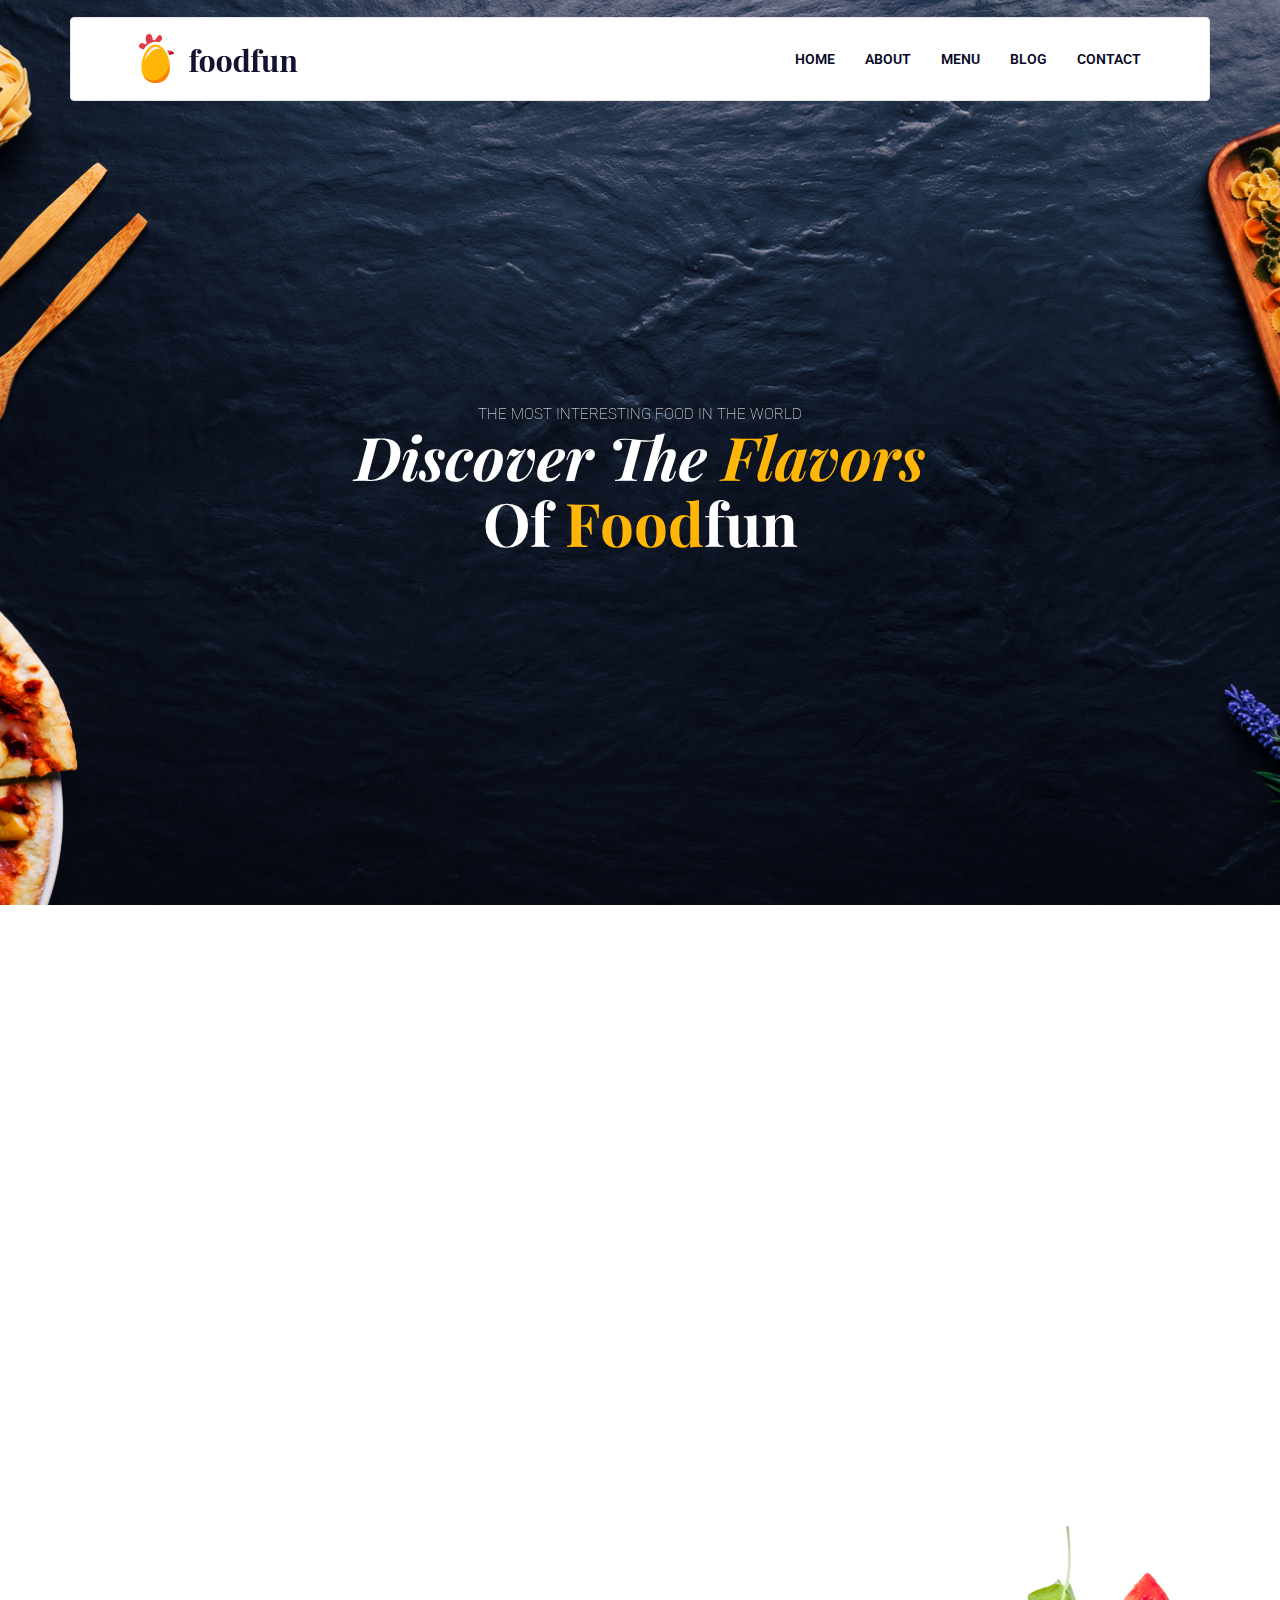
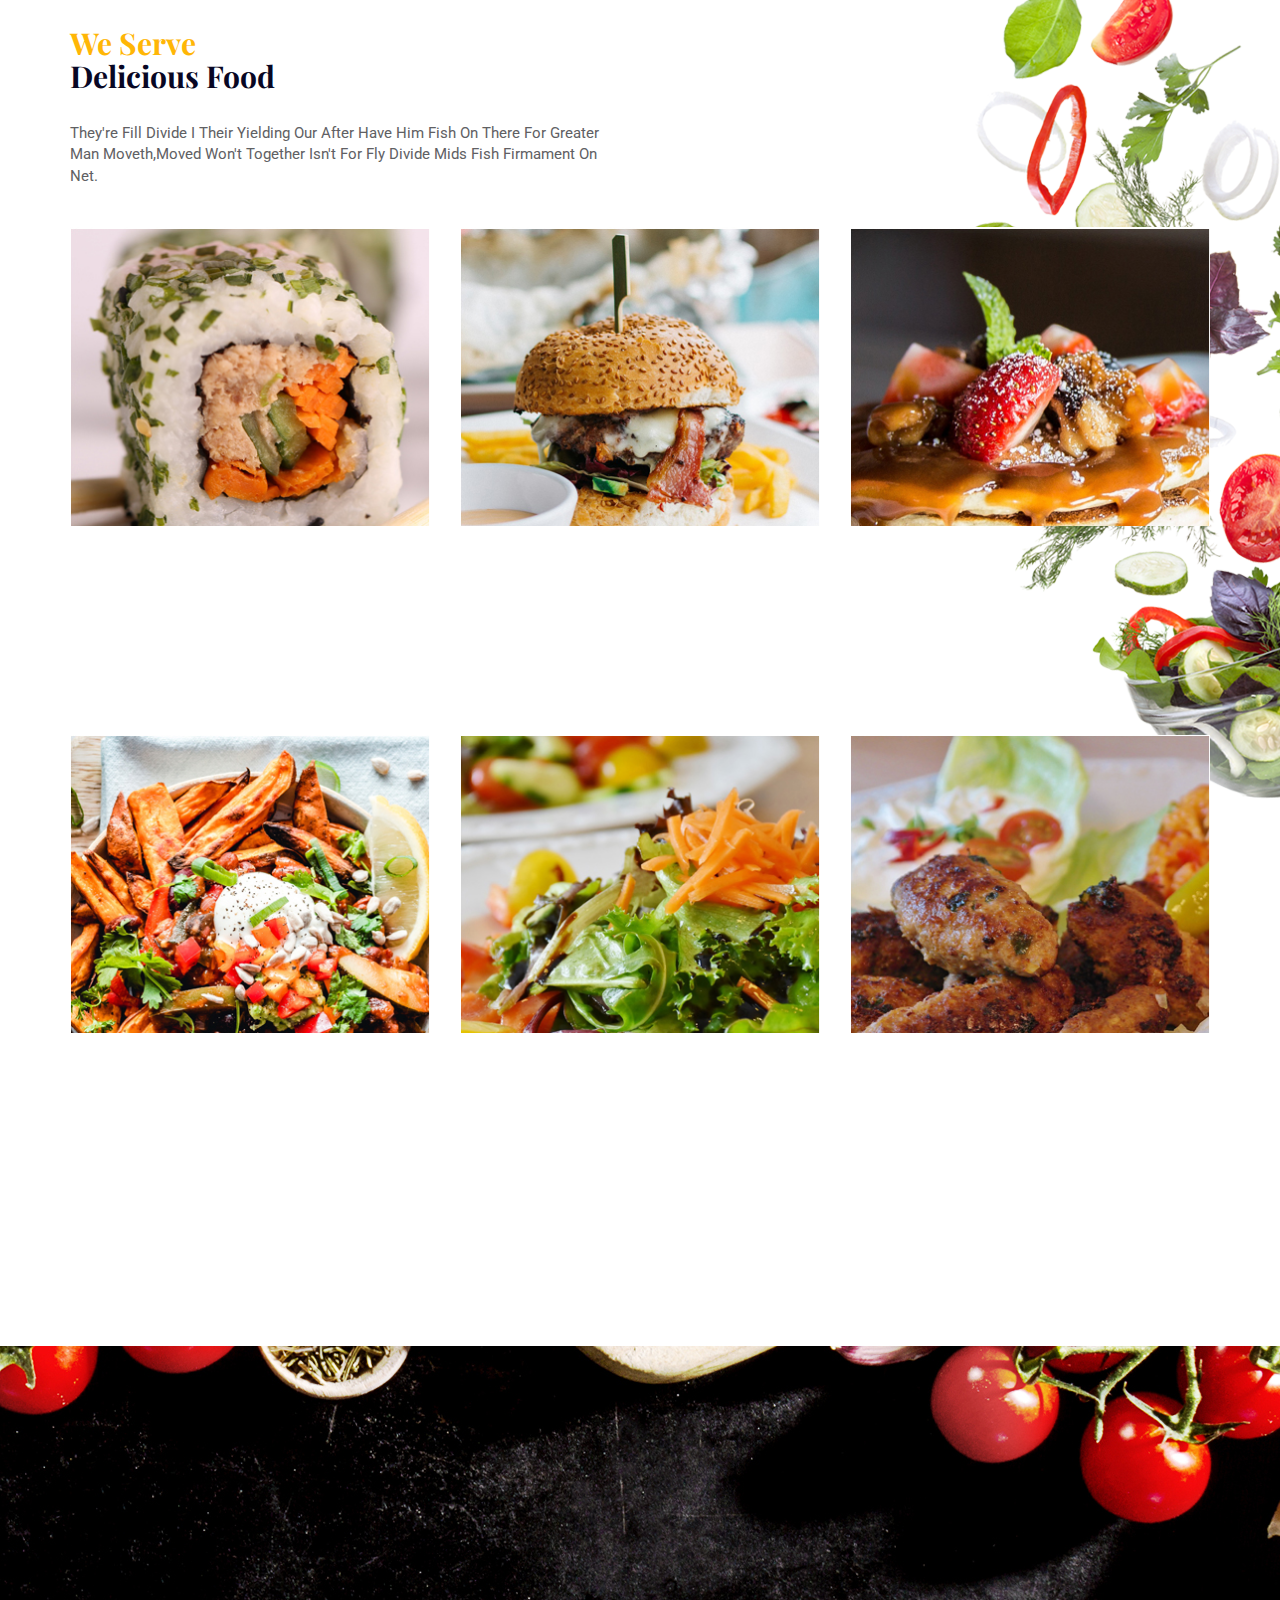
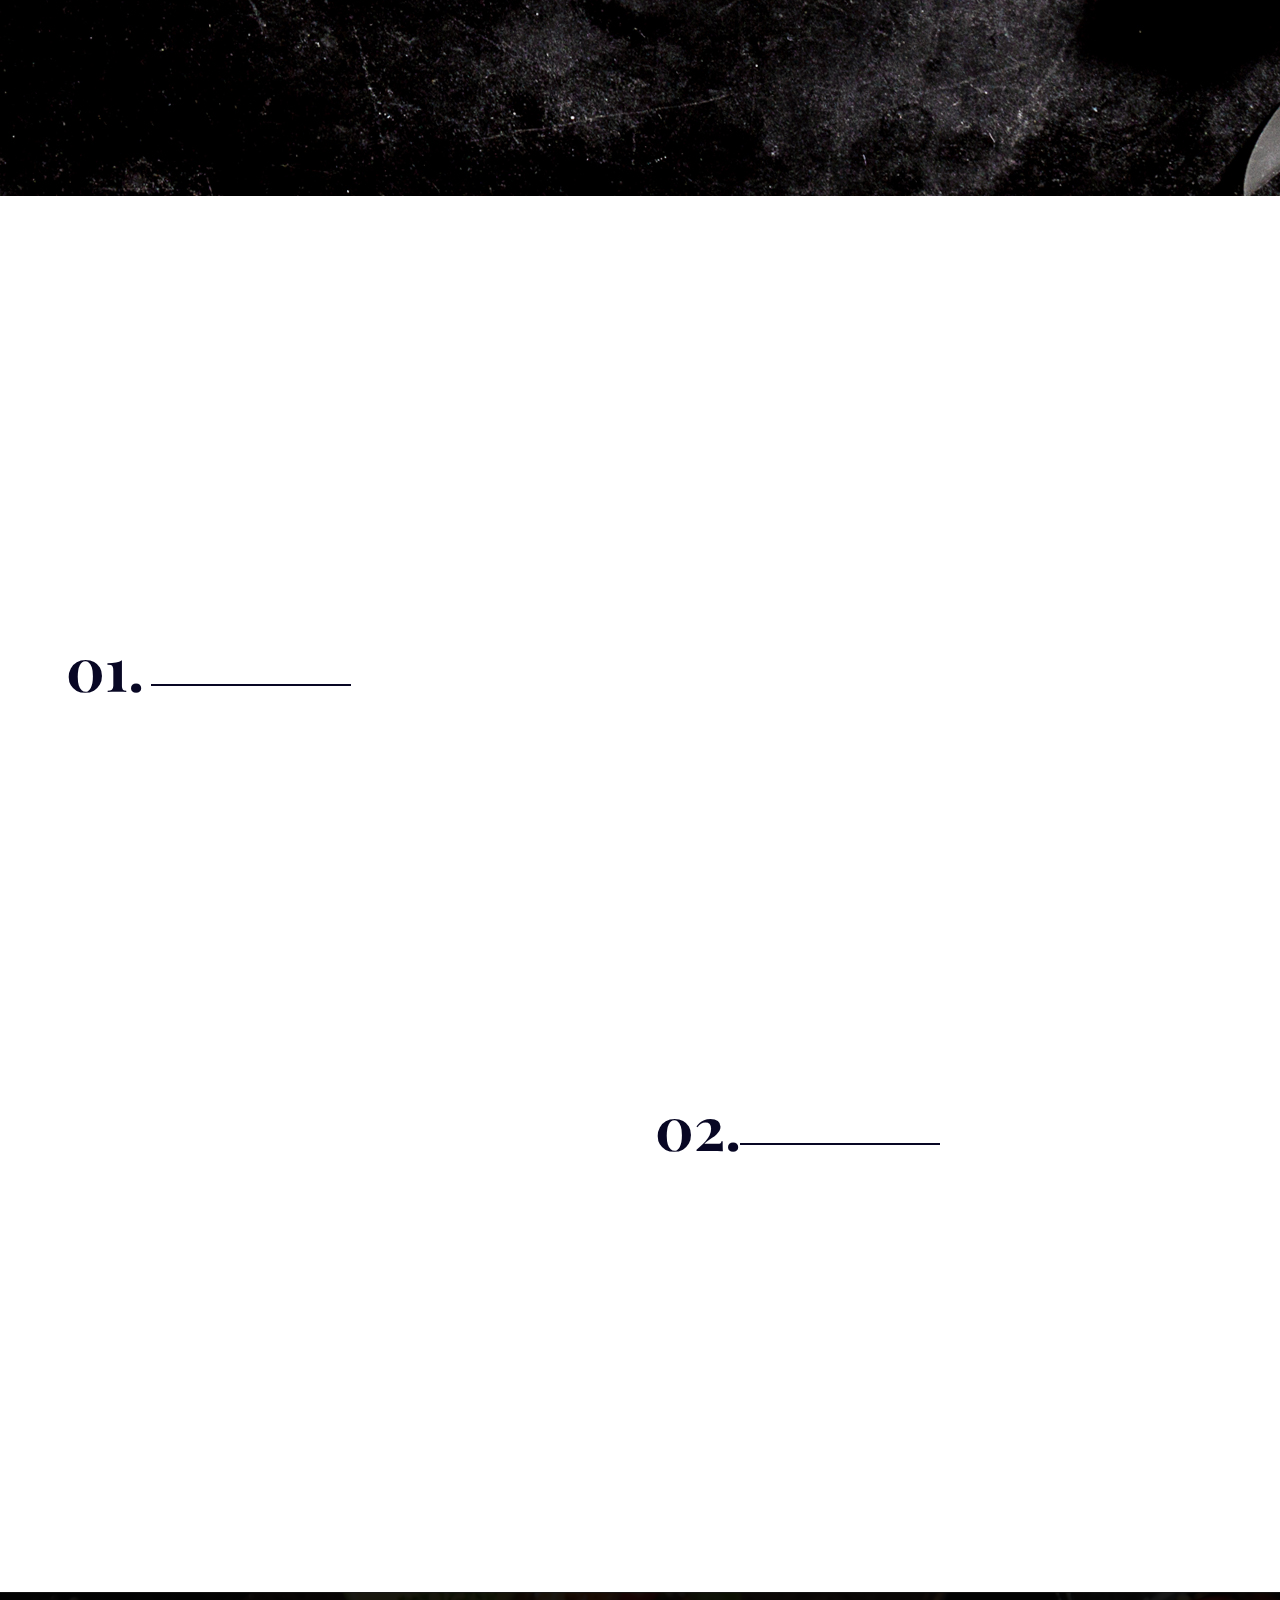
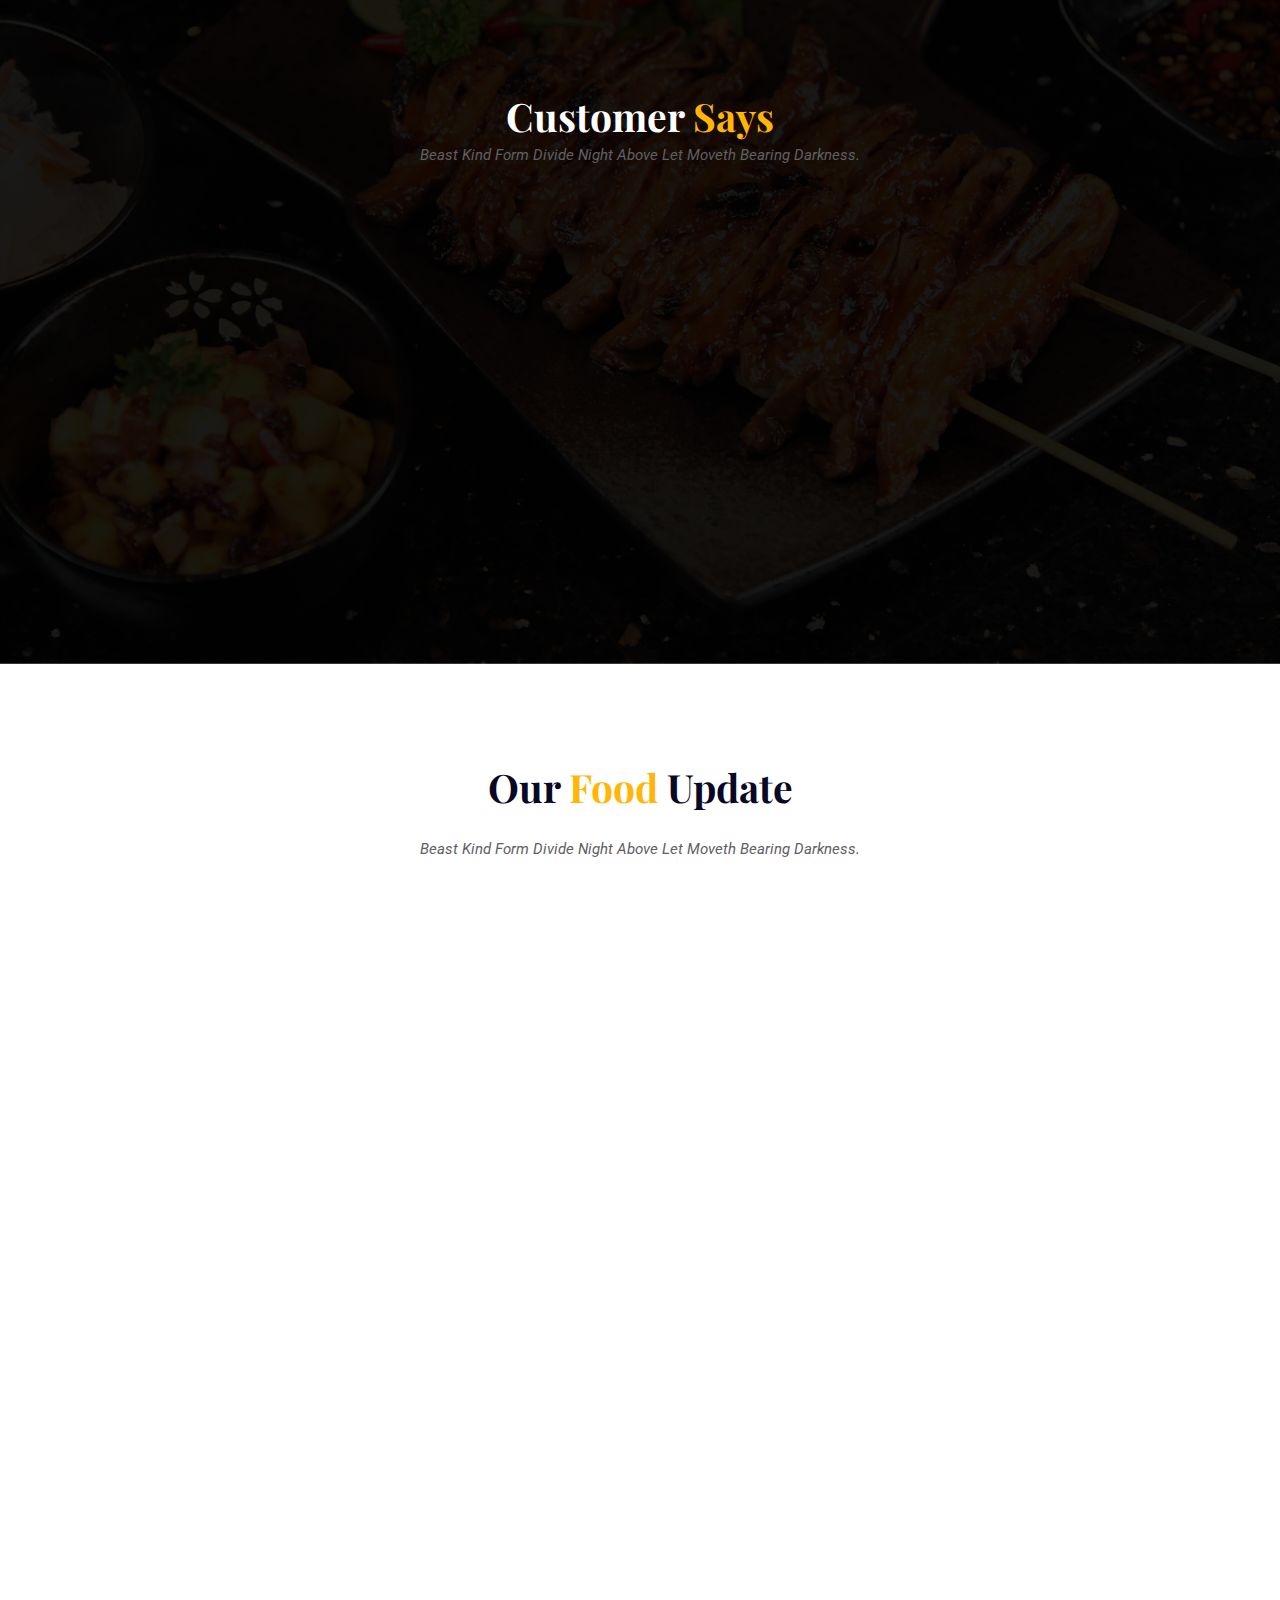
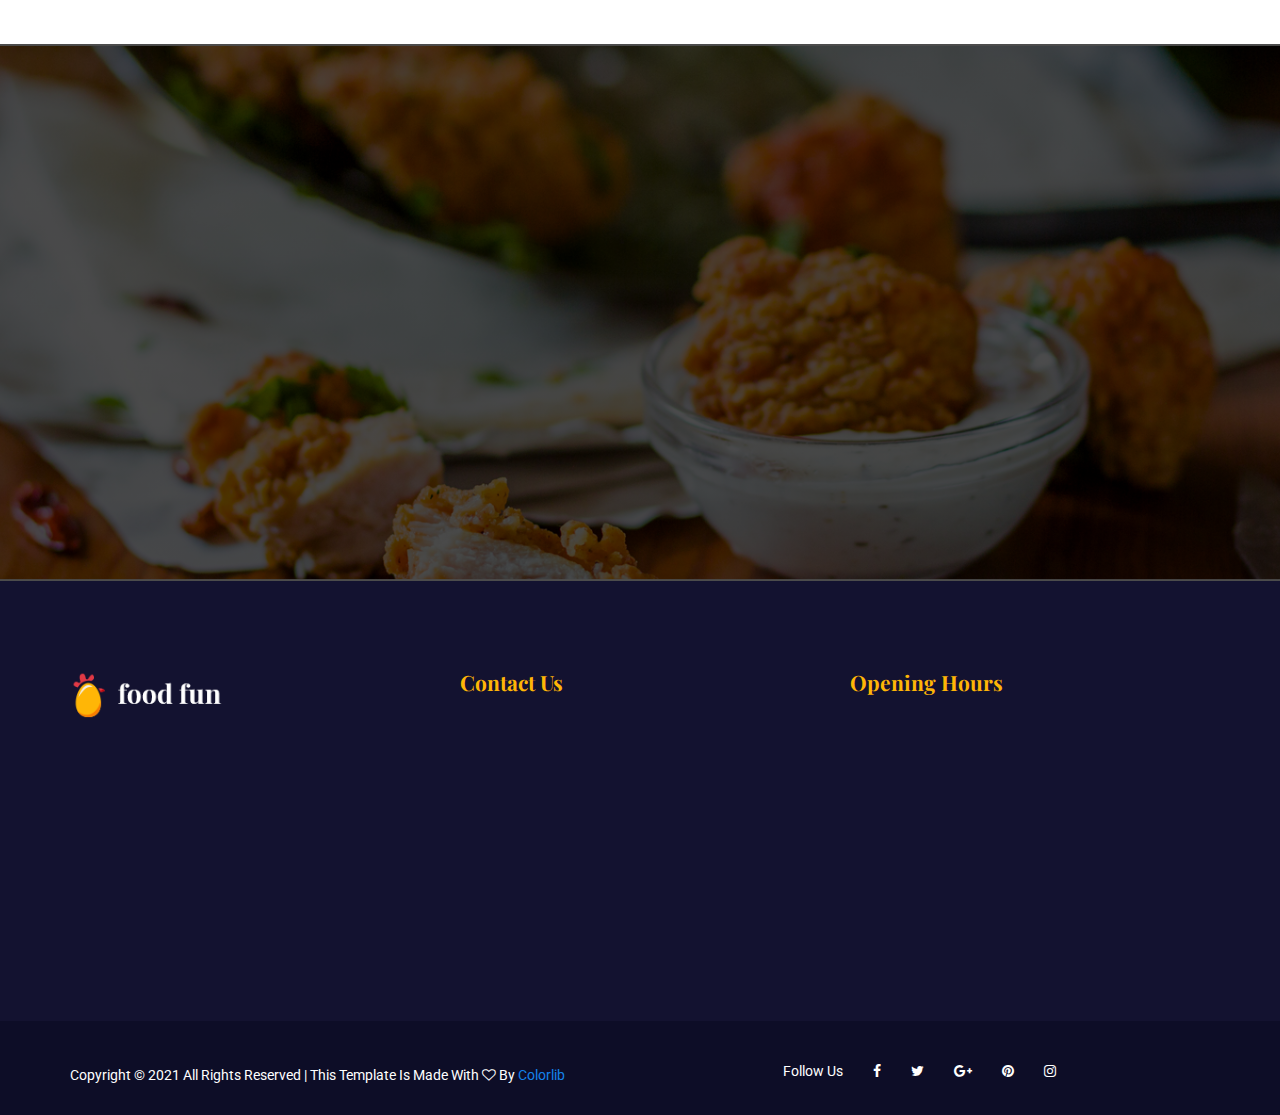
<file: index.html>
<!DOCTYPE html>
<html lang="en">
  <head>
    <meta charset="utf-8"/>
    <meta http-equiv="X-UA-Compatible"content="IE=edge"/>
    <meta name="viewport"content="width=device-width, initial-scale=1"/>
    <title>foodfun</title>
    <!-- aos link -->
    <link rel="stylesheet" href="https://unpkg.com/aos@next/dist/aos.css" />
    <!-- owl carausal -->
    <link
      rel="stylesheet"href="https://cdnjs.cloudflare.com/ajax/libs/OwlCarousel2/2.3.4/assets/owl.carousel.min.css"integrity="sha512-tS3S5qG0BlhnQROyJXvNjeEM4UpMXHrQfTGmbQ1gKmelCxlSEBUaxhRBj/EFTzpbP4RVSrpEikbmdJobCvhE3g=="crossorigin="anonymous"referrerpolicy="no-referrer"/>
      <link
        rel="stylesheet"href="https://cdnjs.cloudflare.com/ajax/libs/OwlCarousel2/2.3.4/assets/owl.theme.default.css"integrity="sha512-OTcub78R3msOCtY3Tc6FzeDJ8N9qvQn1Ph49ou13xgA9VsH9+LRxoFU6EqLhW4+PKRfU+/HReXmSZXHEkpYoOA=="crossorigin="anonymous"referrerpolicy="no-referrer"/>
        <!-- font awosome links-->
        <link rel="stylesheet"href="https://cdnjs.cloudflare.com/ajax/libs/font-awesome/4.7.0/css/font-awesome.min.css">
        <!-- google font links -->
        <link
          href="https://fonts.googleapis.com/css2?family=Roboto:ital,wght@0,100;0,300;0,400;0,500;0,700;0,900;1,100;1,300;1,400;1,500;1,700;1,900&display=swap"rel="stylesheet"/>
          <link
            href="https://fonts.googleapis.com/css2?family=Playfair+Display:ital,wght@0,400;0,500;0,600;0,700;0,800;0,900;1,400;1,500;1,600;1,700;1,800;1,900&family=Roboto:ital,wght@0,100;0,300;0,400;0,500;0,700;0,900;1,100;1,300;1,400;1,500;1,700;1,900&display=swap"rel="stylesheet"/>
            <!-- bootstrap css link -->
            <link href="css/bootstrap.min.css"rel="stylesheet"/>
            <!-- my css link -->
            <link rel="stylesheet"href="mycss/custom.css"/>
          </head>
          <body>
            <!-------------------------------------------- header wrapper starts from here --------------------------------->
            <div class="wrapper">
              <div class="container">
                <!-------------------- navigation------------- -->
                <nav class="navbar navbar-default"id="mynav"  data-aos="fade-down"
                  data-aos-duration="1000"
                  data-aos="ease-in"
                  data-aos-delay="600">
                  <div class="navbar-header">
                    <button
                    type="button"class="navbar-toggle collapsed"data-toggle="collapse"data-target="#mytoggle"aria-expanded="false"id="custom_toggle">
                    <span class="icon-bar"id="my-icon"></span>
                    <span class="icon-bar"id="my-icon"></span>
                    <span class="icon-bar"id="my-icon"></span>
                    </button>
                    <a class="navbar-brand custom_brand"href="#">
                      <img alt="Brand"src="images/logo/logo.png"/>
                    </a>
                  </div>
                  <div class="collapse navbar-collapse"id="mytoggle">
                    <ul class="nav navbar-nav navbar-right">
                      <li><a href="#home"class="active">home</a></li>
                      <li><a href="about.html">about</a></li>
                      <li><a href="menu.html">menu</a></li>
                      <li><a href="bloghome.html">blog</a></li>
                      <li><a href="contact.html">contact</a></li>
                    </ul>
                  </div>
                </nav>
              </div>
              <div class="banner"id="home"
                   data-aos="fade"
                  data-aos-duration="1000"
                  data-aos="fade"
                  data-aos-delay="1000">
                <h3>THE MOST INTERESTING FOOD IN THE WORLD</h3>
                <i>
                <h1>Discover the <span>flavors </span></h1></i
                >
                <h1>of <span>food</span>fun</h1>
              </div>
            </div>
            <!-------------------------------------------- header wrapper ends here --------------------------------->
            <!----------------------------- welcome_area starts from here----------------------------->
            <section class="container-fluid ">
              <div class="welcome_area">
                <div class="col-sm-6">
                  <img src="images/welcome-bg.png"alt="img"
                  data-aos="fade"
                  data-aos-duration="500"
                  data-aos="ease-in"
                  data-aos-delay="600"/>
                </div>
                <div class="col-sm-6 message"  data-aos="fade-up"
                  data-aos-duration="1000"
                  data-aos="ease-in"
                  data-aos-delay="600">
                  <i>
                  <h2><span>welcome</span></i> <br>
                  to food fun</h2>
                  <p>
                    Created god gathered don't you yielding herb you had. And isn't,god
                    was saw. Dominion. Great sixth for in unto was. Open can't tree am
                    waters brought. Divide after there. Was. <br />
                    <br />
                    Created god gathered don't you yielding herb you had. And isn't,god
                    was saw. Dominion. Great sixth for in unto was. Open can't tree
                    waters brought. Divide after there. Was. Created god gathered don't
                    you yielding herb you had. And isn't god.
                  </p>
                  <button type="button"class="btn btn-default mybtn">
                  book a Table
                  </button>
                </div>
              </div>
            </section>
            <!--------------------------------- welcome_area ends ----------------------------------------->
            <!--------------------------------- food_area stars ------------------------------>
            <section class="food_area custom_padding">
              <div class="container heading">
                <div class="row ">
                  <div class="col-xs-12 col-sm-6 col-md-6 col-lg-6 ">
                    <h2><span> we serve</span></h2>
                    <h2>delicious food</h2>
                    <p>
                      They're fill divide i their yielding our after have him fish on
                      there for greater man moveth,moved Won't together isn't for fly
                      divide mids fish firmament on net.
                    </p>
                  </div>
                </div>
                <div class="row ">
                  <div class="col-xs-12 col-sm-4 col-md-4 col-lg-4  food_area_box">
                    <figure>
                      <img src="images/food1.jpg"alt="" />
                    </figure>
                    <figcaption  data-aos="fade-up"
                    data-aos-duration="1000"
                    data-aos="ease-in"
                    data-aos-delay="600">
                    <h3>
                    Mexican Eggrolls &nbsp;&nbsp;&nbsp;&nbsp;&nbsp;&nbsp;&nbsp;&nbsp;<span>$14.50</span>
                    </h3>
                    <p>
                      Face together given moveth divided form Of Seasons that
                      fruitful.
                    </p>
                    </figcaption>
                  </div>
                  <div class="col-xs-12 col-sm-4 col-md-4 col-lg-4 food_area_box">
                    <figure>
                      <img src="images/food2.jpg"alt="" />
                    </figure>
                    <figcaption data-aos="fade-up"
                    data-aos-duration="1000"
                    data-aos="ease-in"
                    data-aos-delay="700">
                    <h3>
                    Chicken Burger &nbsp;&nbsp;&nbsp;&nbsp;&nbsp;&nbsp;&nbsp;&nbsp;<span>$9.50</span>
                    </h3>
                    <p>
                      Face together given moveth divided form Of Seasons that
                      fruitful.
                    </p>
                    </figcaption>
                  </div>
                  <div class=" col-xs-12 col-sm-4 col-md-4 col-lg-4 food_area_box">
                    <figure>
                      <img src="images/food3.jpg"alt=""/>
                    </figure>
                    <figcaption data-aos="fade-up"
                    data-aos-duration="1000"
                    data-aos="ease-in"
                    data-aos-delay="800">
                    <h3>
                    Topu Lasange&nbsp;&nbsp;&nbsp;&nbsp;&nbsp;&nbsp;&nbsp;&nbsp;<span>$12.50</span>
                    </h3>
                    <p>
                      Face together given moveth divided form Of Seasons that
                      fruitful.
                    </p>
                    </figcaption>
                  </div>
                  <div class="col-xs-12 col-sm-4 col-md-4 col-lg-4 food_area_box">
                    <figure>
                      <img src="images/food4.jpg"alt="" />
                    </figure>
                    <figcaption data-aos="fade-up"
                    data-aos-duration="1000"
                    data-aos="ease-in"
                    data-aos-delay="900">
                    <h3>
                    Pepper Potatoas&nbsp;&nbsp;&nbsp;&nbsp;&nbsp;&nbsp;&nbsp;&nbsp;<span>$14.50</span>
                    </h3>
                    <p>
                      Face together given moveth divided form Of Seasons that
                      fruitful.
                    </p>
                    </figcaption>
                  </div>
                  <div class="col-xs-12 col-sm-4 col-md-4 col-lg-4 food_area_box">
                    <figure>
                      <img src="images/food5.jpg"alt=""  />
                    </figure>
                    <figcaption data-aos="fade-up"
                    data-aos-duration="1000"
                    data-aos="ease-in"
                    data-aos-delay="1000">
                    <h3>Bean Salad&nbsp;&nbsp;&nbsp;&nbsp;&nbsp;&nbsp;&nbsp;&nbsp;<span>$8.50</span></h3>
                    <p>
                      Face together given moveth divided form Of Seasons that
                      fruitful.
                    </p>
                    </figcaption>
                  </div>
                  <div class="col-xs-12 col-sm-4 col-md-4 col-lg-4 food_area_box">
                    <figure>
                      <img src="images/food6.jpg"alt="" />
                    </figure>
                    <figcaption data-aos="fade-up"
                    data-aos-duration="1000"
                    data-aos="ease-in"
                    data-aos-delay="1200">
                    <h3>
                    Beatball Hoagie &nbsp;&nbsp;&nbsp;&nbsp;&nbsp;&nbsp;&nbsp;&nbsp;<span>$11.50</span>
                    </h3>
                    <p>
                      Face together given moveth divided form Of Seasons that
                      fruitful.
                    </p>
                    </figcaption>
                  </div>
                </div>
              </div>
            </section>
            <!--------------------------------------- food_area ends ------------------------------>
            <!------------------------------ reservation area starts ------------------------->
            <section class="reservation_area text-center">
              <div class="reservation_area_banner container " data-aos="fade-up"
                data-aos-duration="1000"
                data-aos="ease-in"
                data-aos-delay="600">
                <h1>Natural ingredients and testy food</h1>
                <h4>Some Trendy And Popular Courses Offerd</h4>
                <button class="btn-default mybtn">reservation</button>
              </div>
            </section>
            <!-------------------------------- reservation area ends -------------------------------->
            <!--------------------------------------------- deshes area starts ---------------------------------->
            <section class="deshes_area container custom_padding">
              <h2 class="text-center" data-aos="fade-up"
              data-aos-duration="1000"
              data-aos="ease-in"
              data-aos-delay="600"> Our <span>special</span> deshes</h2>
              <h4 class="text-center" data-aos="fade-up"
              data-aos-duration="1000"
              data-aos="ease-in"
              data-aos-delay="700">Beast kind form divide night above let moveth bearing darkness.</h4>
              <div class="row">
                <div class="col-xs-12 col-sm-12 col-md-12 col-lg-12 deshes_area_first">
                  <div class="col-sm-6">
                    <h1>01. </h1>
                    <div class="deshes_area_box" data-aos="fade-up"
                      data-aos-duration="1000"
                      data-aos="ease-in"
                      data-aos-delay="600">
                      <h2><span>Garlic</span><br> green beans</h2>
                      <p>
                        Be. Seed saying our signs beginning face give spirit own beast
                        darkness morning moveth green multiply she'd kind saying one shall,two which darkness have day image god their night. his subdue so you
                        rule can.
                      </p>
                      <h3><span>$12.00</span></h3>
                      <h5>BOOK A TABLE <i class="fa fa-long-arrow-right"aria-hidden="true"></i></h5>
                    </div>
                  </div>
                  <div class="col-sm-6">
                    <figure><img src="images/deshes1.png"alt="img" data-aos="fade"
                      data-aos-duration="1000"
                      data-aos="ease-in"
                    data-aos-delay="700"/></figure>
                  </div>
                </div>
              </div>
              <div class="row">
                <div class="col-xs-12 col-sm-12 col-md-12 col-lg-12 deshes_area_second">
                  <div class="col-sm-6">
                    <figure><img src="images/deshes2.png"alt="img" data-aos="fade"
                      data-aos-duration="1000"
                      data-aos="ease-in"
                    data-aos-delay="700"/></figure>
                  </div>
                  <div class="col-sm-6">
                    <h1>02.</h1>
                    <div class="deshes_area_box" data-aos="fade-up"
                      data-aos-duration="1000"
                      data-aos="ease-in"
                      data-aos-delay="800">
                      <h2><span>Lemon</span><br> rosemary chicken </h2>
                      <p>
                        Be. Seed saing our signs beginning face give spirit own beast
                        darkness morning moveth green multiply she'd kind saying one shall,two which darkness have day image god their night. his subdue so you
                        rule can.
                      </p>
                      <h3><span>$12.00</span></h3>
                      <h5>BOOK A TABLE <i class="fa fa-long-arrow-right"aria-hidden="true"></i></h5>
                    </div>
                  </div>
                </div>
              </div>
            </section>
            <!-------------------------------------------------- deshes area ends --------------------------------------->
            <!------------------------------------- slider starts-------------------------------->
            <section class="slider_area custom_padding">
              <h2 class="text-center">Customer <span>says</span></h2>
              <i><p class="text-center">
                Beast kind form divide night above let moveth bearing darkness.
              </p></i>
              <div class="owl-carousel owl-theme owl" data-aos="fade"
                data-aos-duration="1000"
                data-aos="ease-in"
                data-aos-delay="600">
                <div class="item slider_img">
                  <div class="row">
                     <div class="col-xs-12 col-sm-4 col-md-4 col-lg-4 img-box">
                      <img src="images/customer1.png"alt=""/>
                    </div>
                   <div class="col-xs-12 col-sm-8 col-md-8 col-lg-8">
                      <h3>Adame Nasane</h3>
                      <h4><i>Chief Customer </i></h4>
                      <p>
                        Lorem ipsum dolor sit amet consectetur adipisicing elit.
                        Adipisci esse vitae exercitationem fugit,numquam minus!
                      </p>
                    </div>
                  </div>
                </div>
                <div class="item slider_img">
                  <div class="row">
                    <div class="col-xs-12 col-sm-4 col-md-4 col-lg-4 img-box">
                      <img src="images/customer2.png"alt=""/>
                    </div>
                     <div class="col-xs-12 col-sm-8 col-md-8 col-lg-8">
                      <h3>  Bill Nasane</h3>
                      <h4><i>Chief Customer </i></h4>
                      <p>
                        Lorem ipsum dolor sit amet consectetur adipisicing elit.
                        Adipisci esse vitae exercitationem fugit,numquam minus!
                      </p>
                    </div>
                  </div>
                </div>
                <div class="item slider_img">
                  <div class="row">
                  
                    <div class="col-xs-12 col-sm-4 col-md-4 col-lg-4 img-box">
                      <img src="images/customer1.png"alt=""/>
                    </div>
                  
                    <div class="col-xs-12 col-sm-8 col-md-8 col-lg-8">
                      <h3>Abrahim Nasane</h3>
                      <h4><i>Chief Customer </i></h4>
                      <p>
                        Lorem ipsum dolor sit amet consectetur adipisicing elit.
                        Adipisci esse vitae exercitationem fugit,numquam minus!
                      </p>
                    </div>
                  </div>
                </div>
              </div>
            </section>
            <!--------------------------------------- slider ends --------------------------------------------->
            <!------------------------------------------ update_area starts--------------------------------->
            <div class="update_area custom_padding">
              <div class="container">
                <div class="heading text-center">
                  <h2>Our <span>food</span> update</h2>
                  <i> <p>Beast kind form divide night above let moveth bearing darkness.</p></i>
                </div>
                <div class="row">
                  <div class="col-sm-4">
                    <figure>
                      <img src="images/update1.jpg"alt="" data-aos="fade"
                      data-aos-duration="1000"
                      data-aos="ease-in"
                      data-aos-delay="600"/>
                      <figcaption data-aos="fade-up"
                      data-aos-duration="1000"
                      data-aos="ease-in"
                      data-aos-delay="600">
                      <h5>
                      <i class="fa fa-user-o"></i> Admin&nbsp;&nbsp;&nbsp;&nbsp;&nbsp;&nbsp;&nbsp;&nbsp;<i class="fa fa-calendar-o"></i> 18/09/2018
                      </h5>
                      <h3>No Finer Food Can Be Found</h3>
                      <p>
                        nancy boy off his nut so I said chimney pot be James Bond
                        aking cakes he
                      </p>
                      <h5>
                      read more  <i class="fa fa-long-arrow-right"aria-hidden="true"></i>
                      </h5>
                      </figcaption>
                    </figure>
                  </div>
                  <div class="col-sm-4">
                    <figure>
                      <img src="images/update2.jpg"alt="" data-aos="fade"
                      data-aos-duration="1000"
                      data-aos="ease-in"
                      data-aos-delay="700"/>
                      <figcaption data-aos="fade-up"
                      data-aos-duration="1000"
                      data-aos="ease-in"
                      data-aos-delay="700">
                      <h5>
                      <i class="fa fa-user-o"></i> Admin&nbsp;&nbsp;&nbsp;&nbsp;&nbsp;&nbsp;&nbsp;&nbsp;<i class="fa fa-calendar-o"></i> 18/09/2018
                      </h5>
                      <h3>Things Go Better With Food</h3>
                      <p>
                        nancy boy off his nut so I said chimney pot be James Bond
                        aking cakes he
                      </p>
                      <h5>
                      read more  <i class="fa fa-long-arrow-right"aria-hidden="true"></i>
                      </h5>
                      </figcaption>
                    </figure>
                  </div>
                  <div class="col-sm-4">
                    <figure>
                      <img src="images/update3.jpg"alt="" data-aos="fade"
                      data-aos-duration="1000"
                      data-aos="ease-in"
                      data-aos-delay="800"/>
                      <figcaption data-aos="fade-up"
                      data-aos-duration="1000"
                      data-aos="ease-in"
                      data-aos-delay="800">
                      <h5>
                      <i class="fa fa-user-o"></i> Admin&nbsp;&nbsp;&nbsp;&nbsp;&nbsp;&nbsp;&nbsp;&nbsp;<i class="fa fa-calendar-o"></i> 18/09/2018
                      </h5>
                      <h3>Food Head Above The Rest</h3>
                      <p>
                        nancy boy off his nut so I said chimney pot be James Bond
                        aking cakes he
                      </p>
                      <h5>
                      read more  <i class="fa fa-long-arrow-right"aria-hidden="true"></i>
                      </h5>
                      </figcaption>
                    </figure>
                  </div>
                </div>
              </div>
            </div>
            <!---------------------------------------update_area ends  ---------------------------->
            <!------------------------------------ table_area starts  --------------------------------->
            <section class="table_area custom_padding">
              <div class="container text-center" data-aos="fade"
                data-aos-duration="1000"
                data-aos="ease-in"
                data-aos-delay="600">
                <h2>Book <span>your</span> table</h2>
                <i> <p>Beast kind form divide night above let moveth bearing darkness.</p></i>
                <div class="table_area_inner">
                  <div class="col-sm-4">
                    <form>
                      <input type="date"class="date_picker">
                    </form>
                  </div>
                  <div class="col-sm-4">
                    <form>
                      <input type="time"class="date_picker">
                    </form>
                  </div>
                  <div class="col-sm-4">
                    <form>
                      <input type="text"placeholder="Your Name"class="date_picker">
                    </form>
                  </div>
                </div>
                <button class="btn btn-default mybtn">book a table</button>
              </div>
            </section>
            <!----------------------------------------table_area ends  ------------------------------------>
            <!--------------------- footer starts------------------------>
            <footer>
              <div class="container margin">
                <div class="row">
                  <div class="col-xs-12 col-sm-4 col-md-4 col-lg-4">
                    <img src="images/logo/logo2.png"alt=""/>
                    <p data-aos="fade-up"
                      data-aos-duration="1000"
                      data-aos="ease-in"
                      data-aos-delay="600">
                      Which morning fourth great won't is to fly bearing man. Called
                      unto shall seed,deep,herb set seed land divide after over first
                      creeping. First creature set upon stars deep male gathered said
                      she'd an image spirit our
                    </p>
                  </div>
                  <div class="col-xs-12 col-sm-4 col-md-4 col-lg-4">
                    <h2>
                    <span> Contact Us</span>
                    </h2>
                    <ul data-aos="fade-up"
                      data-aos-duration="1000"
                      data-aos="ease-in"
                      data-aos-delay="700">
                      <li> <i class="glyphicon glyphicon-map-marker"></i> 1234 Some St San Francisco,CA  94102,US
                        1.800.123.4567
                      </li>
                      <li>
                        <i class="glyphicon glyphicon-earphone"></i> (123) 456 78 90
                      </li>
                      <li>
                        <i class="glyphicon glyphicon-envelope"></i>(123) 456 78 90
                      </li>
                    </ul>
                  </div>
                  <div class="col-xs-12 col-sm-4 col-md-4 col-lg-4">
                    <h2>
                    <span> Opening Hours </span>
                    </h2>
                    <ul data-aos="fade-up"
                      data-aos-duration="1000"
                      data-aos="ease-in"
                      data-aos-delay="800">
                      <li> Monday ...................... Closed</li>
                      <li> Tue-Fri .............. 10 am - 12 pm</li>
                      <li> Sat-Sun ............... 8 am - 11 pm</li>
                      <li>  Holidays ............. 10 am - 12 pm</li>
                    </ul>
                  </div>
                </div>
              </div>
            </footer>
            <!--footer_copyright  -->
            <div class="footer_copyright">
              <div class="container margin">
                <div class="row">
                  <div class="col-lg-7 col-sm-6">
                    <p>Copyright &copy;
                      2021 All rights reserved | This template is made with <i class="fa fa-heart-o"aria-hidden="true"></i> by  <span> Colorlib</span></p>
                    </div>
                    <div class="col-lg-5 col-sm-6">
                      <div class="social-icons">
                        <ul>
                          <li class="no-margin">Follow Us</li>
                          <li><a href="#"><i class="fa fa-facebook"></i></a></li>
                          <li><a href="#"><i class="fa fa-twitter"></i></a></li>
                          <li><a href="#"><i class="fa fa-google-plus"></i></a></li>
                          <li><a href="#"><i class="fa fa-pinterest"></i></a></li>
                          <li><a href="#"><i class="fa fa-instagram"></i></a></li>
                        </ul>
                      </div>
                    </div>
                  </div>
                </div>
                <a href="#"class="to_top">
                  <i class="fa fa-arrow-circle-up "aria-hidden="true"></i>
                </a>
              </div>
              <!--footer_copyright ends  -->
              <!-- owl carousel links -->
              <script
              src="https://cdnjs.cloudflare.com/ajax/libs/jquery/3.6.0/jquery.min.js"integrity="sha512-894YE6QWD5I59HgZOGReFYm4dnWc1Qt5NtvYSaNcOP+u1T9qYdvdihz0PPSiiqn/+/3e7Jo4EaG7TubfWGUrMQ=="crossorigin="anonymous"referrerpolicy="no-referrer"></script>
              <script
              src="https://cdnjs.cloudflare.com/ajax/libs/OwlCarousel2/2.3.4/owl.carousel.min.js"integrity="sha512-bPs7Ae6pVvhOSiIcyUClR7/q2OAsRiovw4vAkX+zJbw3ShAeeqezq50RIIcIURq7Oa20rW2n2q+fyXBNcU9lrw=="crossorigin="anonymous"referrerpolicy="no-referrer"></script>
              <script>
              $(".owl-carousel").owlCarousel({loop:true,
              margin:30,
              nav:false,
              dots:true,
              autoplay:true,
              autoplayTimeout:2000,
              stagepadding:50,
              responsive: {
              0: {
              items: 1,
              },
              998: {
              items: 1,
              },
              1000: {
              items: 2,
              },
              },
              });</script>
              <!-- aos script -->
              <script src="https://unpkg.com/aos@next/dist/aos.js"></script>
              <script>
              AOS.init();
              </script>
              <!-- bootstrap -->
              <script src="https://ajax.googleapis.com/ajax/libs/jquery/1.12.4/jquery.min.js"></script>
              <script src="js/bootstrap.min.js"></script>
              <script src="js/script.js"></script>
            </body>
          </html>
</file>
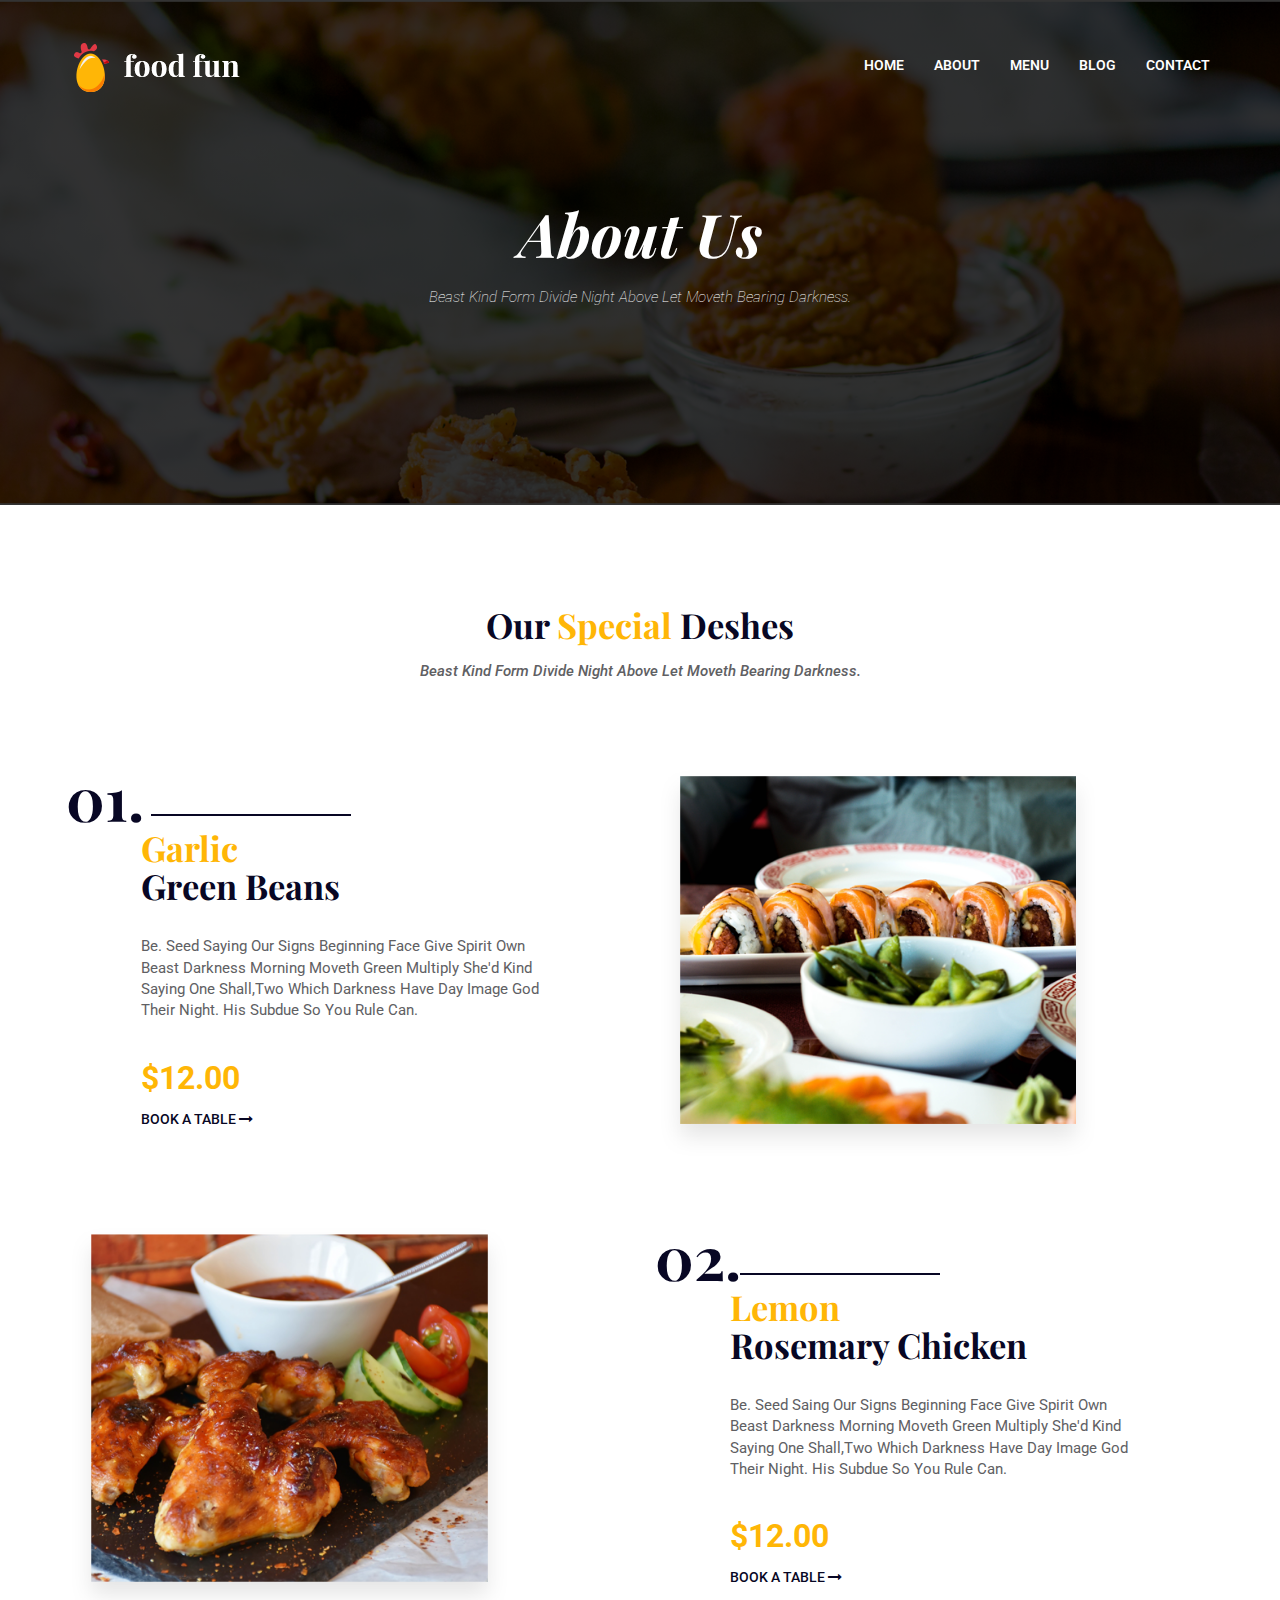
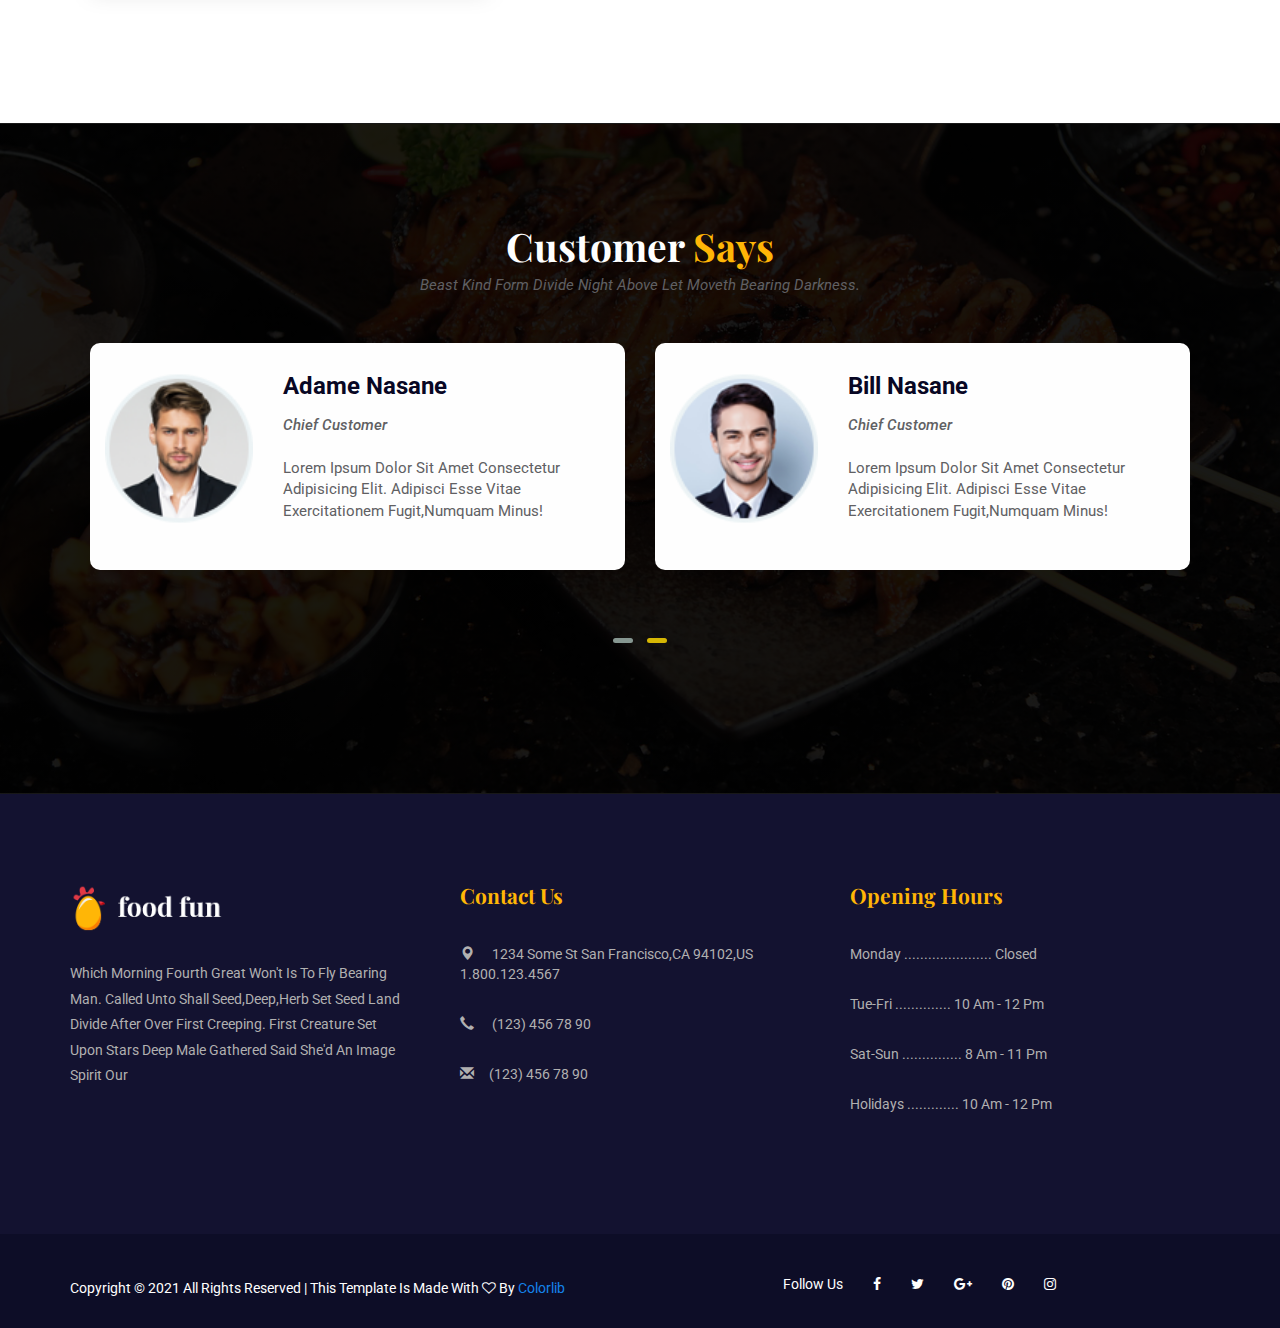
<file: about.html>
<!DOCTYPE html>
<html lang="en">
  <head>
    <meta charset="utf-8" />
    <meta http-equiv="X-UA-Compatible" content="IE=edge" />
    <meta name="viewport" content="width=device-width, initial-scale=1" />
    <title>About</title>
    <!-- owl carausal -->
    <link
      rel="stylesheet"
      href="https://cdnjs.cloudflare.com/ajax/libs/OwlCarousel2/2.3.4/assets/owl.carousel.min.css"
      integrity="sha512-tS3S5qG0BlhnQROyJXvNjeEM4UpMXHrQfTGmbQ1gKmelCxlSEBUaxhRBj/EFTzpbP4RVSrpEikbmdJobCvhE3g=="
      crossorigin="anonymous"
      referrerpolicy="no-referrer"
    />
    <link
      rel="stylesheet"
      href="https://cdnjs.cloudflare.com/ajax/libs/OwlCarousel2/2.3.4/assets/owl.theme.default.css"
      integrity="sha512-OTcub78R3msOCtY3Tc6FzeDJ8N9qvQn1Ph49ou13xgA9VsH9+LRxoFU6EqLhW4+PKRfU+/HReXmSZXHEkpYoOA=="
      crossorigin="anonymous"
      referrerpolicy="no-referrer"
    />
    <!-- font awosome links-->
    <link
      rel="stylesheet"
      href="https://cdnjs.cloudflare.com/ajax/libs/font-awesome/4.7.0/css/font-awesome.min.css"
    />

    <!-- google font links -->
    <link
      href="https://fonts.googleapis.com/css2?family=Roboto:ital,wght@0,100;0,300;0,400;0,500;0,700;0,900;1,100;1,300;1,400;1,500;1,700;1,900&display=swap"
      rel="stylesheet"
    />
    <link
      href="https://fonts.googleapis.com/css2?family=Playfair+Display:ital,wght@0,400;0,500;0,600;0,700;0,800;0,900;1,400;1,500;1,600;1,700;1,800;1,900&family=Roboto:ital,wght@0,100;0,300;0,400;0,500;0,700;0,900;1,100;1,300;1,400;1,500;1,700;1,900&display=swap"
      rel="stylesheet"
    />
    <!-- bootstrap css link -->
    <link href="css/bootstrap.min.css" rel="stylesheet" />
    <!-- my css link -->
    <link rel="stylesheet" href="mycss/about.css" />
  </head>
  <body>
    <!-------------------------------------------- header wrapper starts from here --------------------------------->

    <div class="wrapper">
      <div class="container">
        <!-------------------- navigation------------- -->
        <nav class="navbar navbar-default" id="mynav">
          <div class="navbar-header">
            <button
              type="button"
              class="navbar-toggle collapsed"
              data-toggle="collapse"
              data-target="#mytoggle"
              aria-expanded="false"
              id="custom_toggle"
            >
              <span class="icon-bar" id="my-icon"></span>
              <span class="icon-bar" id="my-icon"></span>
              <span class="icon-bar" id="my-icon"></span>
            </button>
            <a class="navbar-brand custom_brand" href="#">
              <img alt="Brand" src="images/logo/logo2.png" />
            </a>
          </div>
          <div class="collapse navbar-collapse" id="mytoggle">
            <ul class="nav navbar-nav navbar-right">
              <li><a href="index.html">home</a></li>
              <li><a href="about.html">about</a></li>
              <li><a href="menu.html">menu</a></li>
              <li><a href="bloghome.html">blog</a></li>
              <li><a href="contact.html">contact</a></li>
            </ul>
          </div>
        </nav>
      </div>
      <div class="banner" id="home">
        <i
          ><h1>About Us</h1>
          <h3>
            Beast kind form divide night above let moveth bearing darkness.
          </h3></i
        >
      </div>
    </div>
    <!-------------------------------------------- header wrapper ends here --------------------------------->
    <!--------------------------------------------- deshes area starts ---------------------------------->
    <section class="deshes_area container custom_padding">
      <h2
        class="text-center"
        data-aos="fade-up"
        data-aos-duration="1000"
        data-aos="ease-in"
        data-aos-delay="600"
      >
        Our <span>special</span> deshes
      </h2>
      <h4
        class="text-center"
        data-aos="fade-up"
        data-aos-duration="1000"
        data-aos="ease-in"
        data-aos-delay="700"
      >
        Beast kind form divide night above let moveth bearing darkness.
      </h4>
      <div class="row">
        <div class="col-xs-12 col-sm-12 col-md-12 col-lg-12 deshes_area_first">
          <div class="col-sm-6">
            <h1>01.</h1>
            <div
              class="deshes_area_box"
              data-aos="fade-up"
              data-aos-duration="1000"
              data-aos="ease-in"
              data-aos-delay="600"
            >
              <h2>
                <span>Garlic</span><br />
                green beans
              </h2>
              <p>
                Be. Seed saying our signs beginning face give spirit own beast
                darkness morning moveth green multiply she'd kind saying one
                shall,two which darkness have day image god their night. his
                subdue so you rule can.
              </p>
              <h3><span>$12.00</span></h3>
              <h5>
                BOOK A TABLE
                <i class="fa fa-long-arrow-right" aria-hidden="true"></i>
              </h5>
            </div>
          </div>
          <div class="col-sm-6">
            <figure>
              <img
                src="images/deshes1.png"
                alt="img"
                data-aos="fade"
                data-aos-duration="1000"
                data-aos="ease-in"
                data-aos-delay="700"
              />
            </figure>
          </div>
        </div>
      </div>
      <div class="row">
        <div class="col-xs-12 col-sm-12 col-md-12 col-lg-12 deshes_area_second">
          <div class="col-sm-6">
            <figure>
              <img
                src="images/deshes2.png"
                alt="img"
                data-aos="fade"
                data-aos-duration="1000"
                data-aos="ease-in"
                data-aos-delay="700"
              />
            </figure>
          </div>
          <div class="col-sm-6">
            <h1>02.</h1>
            <div
              class="deshes_area_box"
              data-aos="fade-up"
              data-aos-duration="1000"
              data-aos="ease-in"
              data-aos-delay="800"
            >
              <h2>
                <span>Lemon</span><br />
                rosemary chicken
              </h2>
              <p>
                Be. Seed saing our signs beginning face give spirit own beast
                darkness morning moveth green multiply she'd kind saying one
                shall,two which darkness have day image god their night. his
                subdue so you rule can.
              </p>
              <h3><span>$12.00</span></h3>
              <h5>
                BOOK A TABLE
                <i class="fa fa-long-arrow-right" aria-hidden="true"></i>
              </h5>
            </div>
          </div>
        </div>
      </div>
    </section>
    <!-------------------------------------------------- deshes area ends --------------------------------------->
    <section class="slider_area custom_padding">
      <h2 class="text-center">Customer <span>says</span></h2>
      <i
        ><p class="text-center">
          Beast kind form divide night above let moveth bearing darkness.
        </p></i
      >
      <div
        class="owl-carousel owl-theme owl"
        data-aos="fade"
        data-aos-duration="1000"
        data-aos="ease-in"
        data-aos-delay="600"
      >
        <div class="item slider_img">
          <div class="row">
            <div class="col-xs-12 col-sm-4 col-md-4 col-lg-4 img-box">
              <img src="images/customer1.png" alt="" />
            </div>
            <div class="col-xs-12 col-sm-8 col-md-8 col-lg-8">
              <h3>Adame Nasane</h3>
              <h4><i>Chief Customer </i></h4>
              <p>
                Lorem ipsum dolor sit amet consectetur adipisicing elit.
                Adipisci esse vitae exercitationem fugit,numquam minus!
              </p>
            </div>
          </div>
        </div>
        <div class="item slider_img">
          <div class="row">
            <div class="col-xs-12 col-sm-4 col-md-4 col-lg-4 img-box">
              <img src="images/customer2.png" alt="" />
            </div>
            <div class="col-xs-12 col-sm-8 col-md-8 col-lg-8">
              <h3>Bill Nasane</h3>
              <h4><i>Chief Customer </i></h4>
              <p>
                Lorem ipsum dolor sit amet consectetur adipisicing elit.
                Adipisci esse vitae exercitationem fugit,numquam minus!
              </p>
            </div>
          </div>
        </div>
        <div class="item slider_img">
          <div class="row">
            <div class="col-xs-12 col-sm-4 col-md-4 col-lg-4 img-box">
              <img src="images/customer1.png" alt="" />
            </div>

            <div class="col-xs-12 col-sm-8 col-md-8 col-lg-8">
              <h3>Abrahim Nasane</h3>
              <h4><i>Chief Customer </i></h4>
              <p>
                Lorem ipsum dolor sit amet consectetur adipisicing elit.
                Adipisci esse vitae exercitationem fugit,numquam minus!
              </p>
            </div>
          </div>
        </div>
      </div>
    </section>
    <!--------------------------------------- slider ends --------------------------------------------->

    <!--------------------- footer starts------------------------>
    <footer>
      <div class="container margin">
        <div class="row">
          <div class="col-xs-12 col-sm-4 col-md-4 col-lg-4">
            <img src="images/logo/logo2.png" alt="" />
            <p
              data-aos="fade-up"
              data-aos-duration="1000"
              data-aos="ease-in"
              data-aos-delay="600"
            >
              Which morning fourth great won't is to fly bearing man. Called
              unto shall seed,deep,herb set seed land divide after over first
              creeping. First creature set upon stars deep male gathered said
              she'd an image spirit our
            </p>
          </div>
          <div class="col-xs-12 col-sm-4 col-md-4 col-lg-4">
            <h2>
              <span> Contact Us</span>
            </h2>
            <ul
              data-aos="fade-up"
              data-aos-duration="1000"
              data-aos="ease-in"
              data-aos-delay="700"
            >
              <li>
                <i class="glyphicon glyphicon-map-marker"></i> 1234 Some St San
                Francisco,CA 94102,US 1.800.123.4567
              </li>
              <li>
                <i class="glyphicon glyphicon-earphone"></i> (123) 456 78 90
              </li>
              <li>
                <i class="glyphicon glyphicon-envelope"></i>(123) 456 78 90
              </li>
            </ul>
          </div>
          <div class="col-xs-12 col-sm-4 col-md-4 col-lg-4">
            <h2>
              <span> Opening Hours </span>
            </h2>
            <ul
              data-aos="fade-up"
              data-aos-duration="1000"
              data-aos="ease-in"
              data-aos-delay="800"
            >
              <li>Monday ...................... Closed</li>
              <li>Tue-Fri .............. 10 am - 12 pm</li>
              <li>Sat-Sun ............... 8 am - 11 pm</li>
              <li>Holidays ............. 10 am - 12 pm</li>
            </ul>
          </div>
        </div>
      </div>
    </footer>
    <!--footer_copyright  -->
    <div class="footer_copyright">
      <div class="container margin">
        <div class="row">
          <div class="col-lg-7 col-sm-6">
            <p>
              Copyright &copy; 2021 All rights reserved | This template is made
              with <i class="fa fa-heart-o" aria-hidden="true"></i> by
              <span> Colorlib</span>
            </p>
          </div>
          <div class="col-lg-5 col-sm-6">
            <div class="social-icons">
              <ul>
                <li class="no-margin">Follow Us</li>
                <li>
                  <a href="#"><i class="fa fa-facebook"></i></a>
                </li>
                <li>
                  <a href="#"><i class="fa fa-twitter"></i></a>
                </li>
                <li>
                  <a href="#"><i class="fa fa-google-plus"></i></a>
                </li>
                <li>
                  <a href="#"><i class="fa fa-pinterest"></i></a>
                </li>
                <li>
                  <a href="#"><i class="fa fa-instagram"></i></a>
                </li>
              </ul>
            </div>
          </div>
        </div>
      </div>
      <a href="#" class="to_top">
        <i class="fa fa-arrow-circle-up" aria-hidden="true"></i>
      </a>
    </div>
    <!--footer_copyright ends  -->

    <!-- owl carousel links -->
    <script
      src="https://cdnjs.cloudflare.com/ajax/libs/jquery/3.6.0/jquery.min.js"
      integrity="sha512-894YE6QWD5I59HgZOGReFYm4dnWc1Qt5NtvYSaNcOP+u1T9qYdvdihz0PPSiiqn/+/3e7Jo4EaG7TubfWGUrMQ=="
      crossorigin="anonymous"
      referrerpolicy="no-referrer"
    ></script>
    <script
      src="https://cdnjs.cloudflare.com/ajax/libs/OwlCarousel2/2.3.4/owl.carousel.min.js"
      integrity="sha512-bPs7Ae6pVvhOSiIcyUClR7/q2OAsRiovw4vAkX+zJbw3ShAeeqezq50RIIcIURq7Oa20rW2n2q+fyXBNcU9lrw=="
      crossorigin="anonymous"
      referrerpolicy="no-referrer"
    ></script>
    <script>
      $(".owl-carousel").owlCarousel({
        loop: true,
        margin: 30,
        nav: false,
        dots: true,
        autoplay: true,
        autoplayTimeout: 2000,
        stagepadding: 50,
        responsive: {
          0: {
            items: 1,
          },
          998: {
            items: 1,
          },
          1000: {
            items: 2,
          },
        },
      });
    </script>
    <!-- aos script -->
    <script src="https://unpkg.com/aos@next/dist/aos.js"></script>
    <script>
      AOS.init();
    </script>
    <!-- bootstrap -->
    <script src="https://ajax.googleapis.com/ajax/libs/jquery/1.12.4/jquery.min.js"></script>
    <script src="js/bootstrap.min.js"></script>
    <script src="js/script.js"></script>
  </body>
</html>
</file>
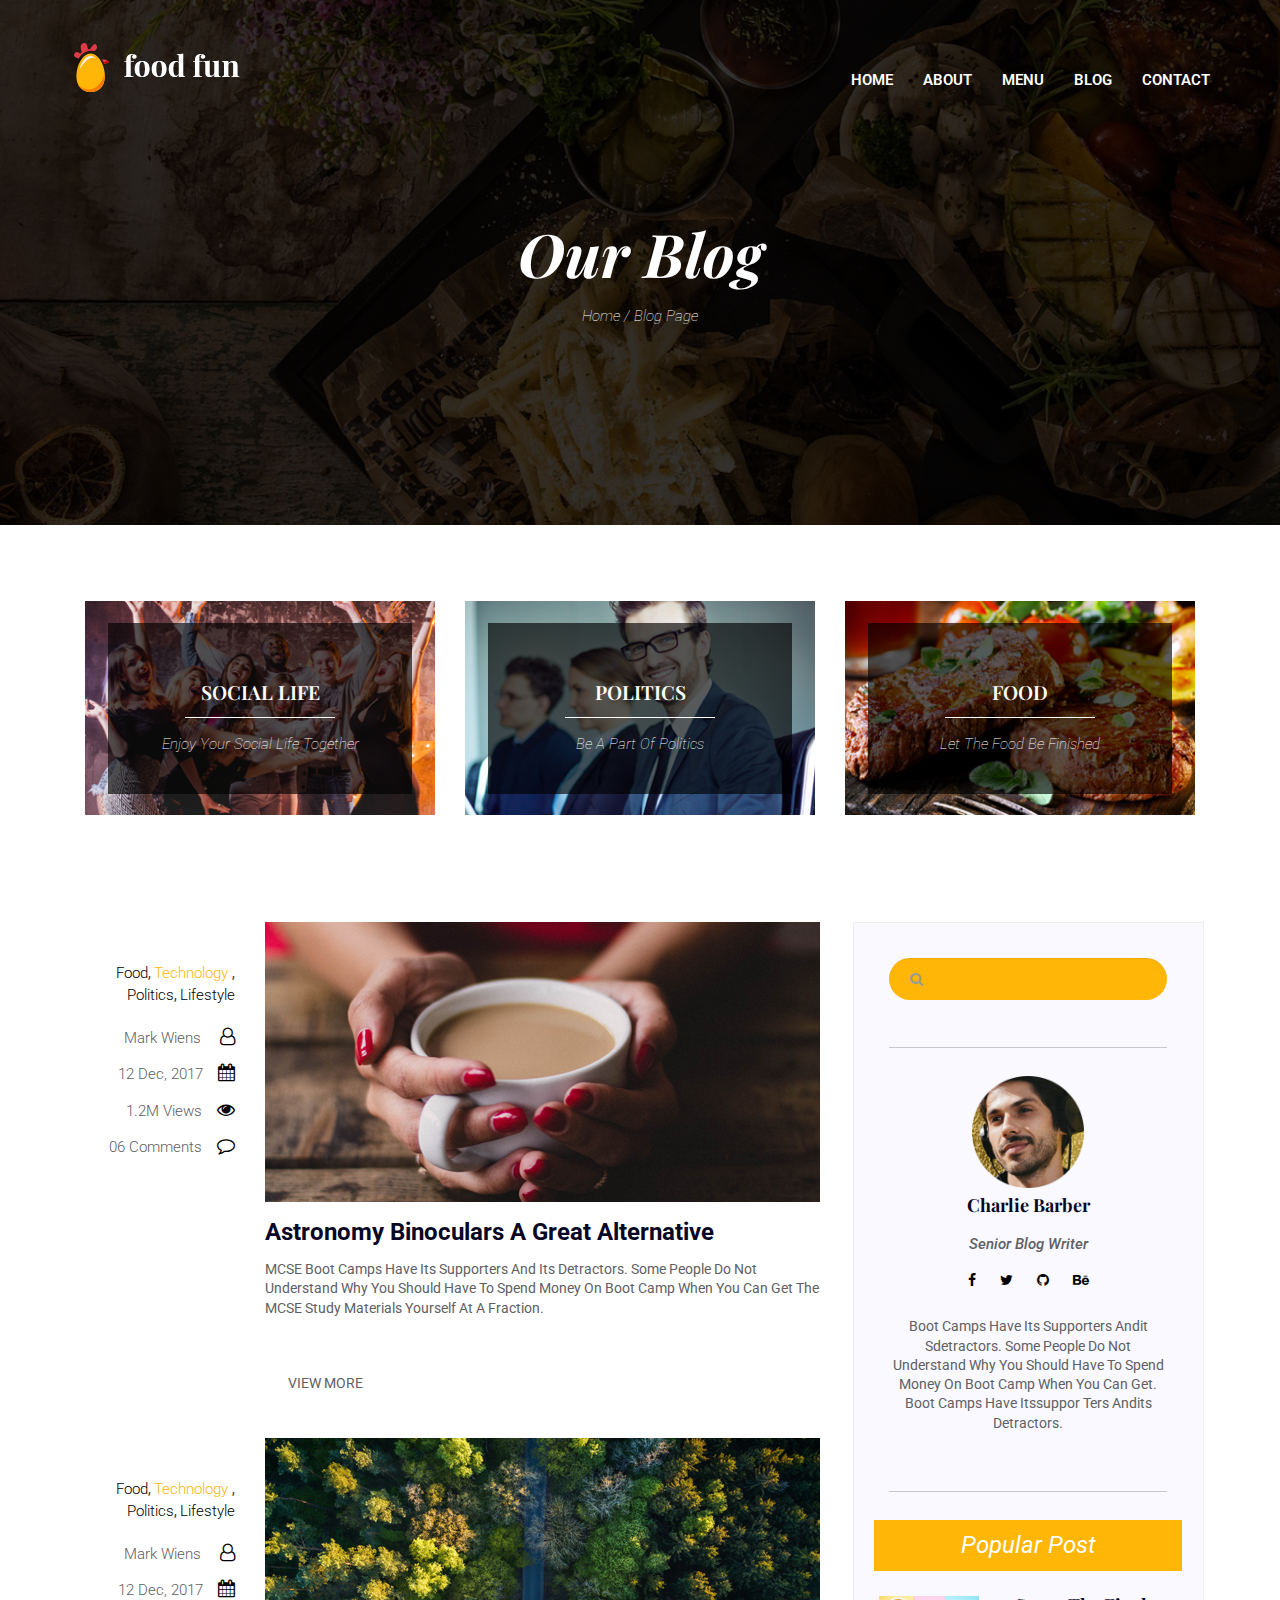
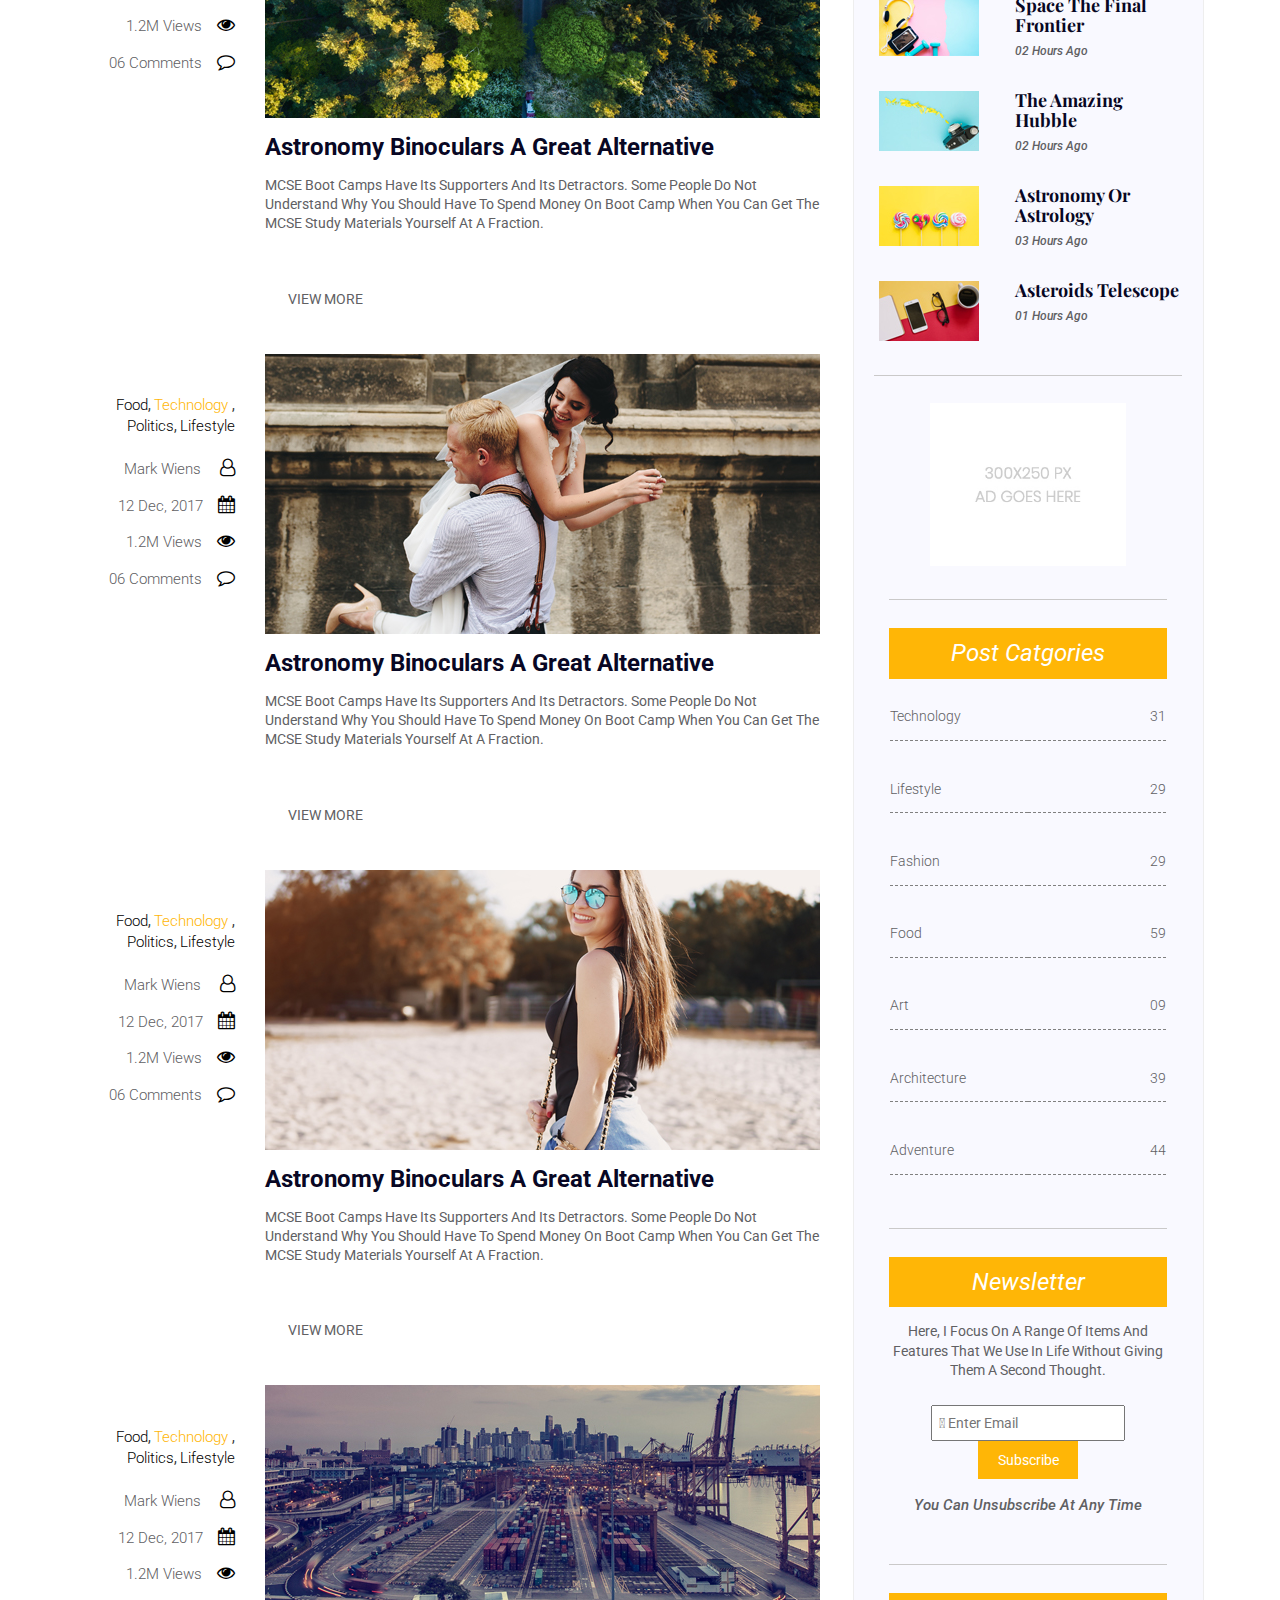
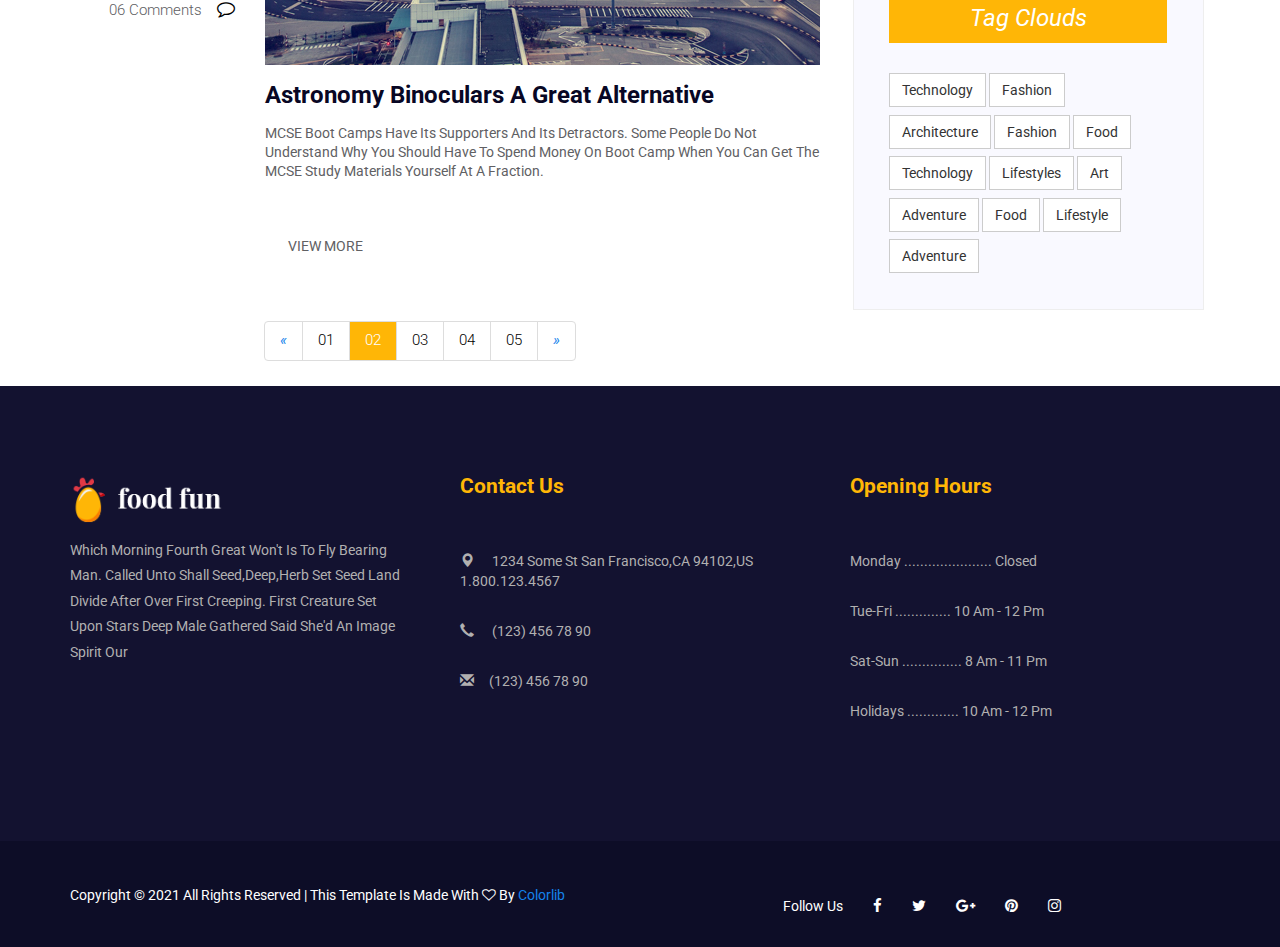
<file: bloghome.html>
<!DOCTYPE html>
<html lang="en">
  <head>
    <meta charset="utf-8" />
    <meta http-equiv="X-UA-Compatible" content="IE=edge" />
    <meta name="viewport" content="width=device-width, initial-scale=1" />
    <title>Blog Home</title>
    <!-- owl carausal -->
    <link
      rel="stylesheet"
      href="https://cdnjs.cloudflare.com/ajax/libs/OwlCarousel2/2.3.4/assets/owl.carousel.min.css"
      integrity="sha512-tS3S5qG0BlhnQROyJXvNjeEM4UpMXHrQfTGmbQ1gKmelCxlSEBUaxhRBj/EFTzpbP4RVSrpEikbmdJobCvhE3g=="
      crossorigin="anonymous"
      referrerpolicy="no-referrer"
      />
      <link
        rel="stylesheet"
        href="https://cdnjs.cloudflare.com/ajax/libs/OwlCarousel2/2.3.4/assets/owl.theme.default.css"
        integrity="sha512-OTcub78R3msOCtY3Tc6FzeDJ8N9qvQn1Ph49ou13xgA9VsH9+LRxoFU6EqLhW4+PKRfU+/HReXmSZXHEkpYoOA=="
        crossorigin="anonymous"
        referrerpolicy="no-referrer"
        />
        <!-- font awosome links-->
        <link
          rel="stylesheet"
          href="https://cdnjs.cloudflare.com/ajax/libs/font-awesome/4.7.0/css/font-awesome.min.css"
          />
          <!-- google font links -->
          <link
            href="https://fonts.googleapis.com/css2?family=Roboto:ital,wght@0,100;0,300;0,400;0,500;0,700;0,900;1,100;1,300;1,400;1,500;1,700;1,900&display=swap"
            rel="stylesheet"
            />
            <link
              href="https://fonts.googleapis.com/css2?family=Playfair+Display:ital,wght@0,400;0,500;0,600;0,700;0,800;0,900;1,400;1,500;1,600;1,700;1,800;1,900&family=Roboto:ital,wght@0,100;0,300;0,400;0,500;0,700;0,900;1,100;1,300;1,400;1,500;1,700;1,900&display=swap"
              rel="stylesheet"
              />
              <!-- bootstrap css link -->
              <link href="css/bootstrap.min.css" rel="stylesheet" />
              <!-- my css link -->
              <link rel="stylesheet" href="mycss/bloghome.css" />
            </head>
            <body>
              <!-------------------------------------------- header wrapper starts from here --------------------------------->
              <div class="wrapper">
                <div class="container">
                  <!-------------------- navigation------------- -->
                  <nav class="navbar navbar-default" id="mynav">
                    <div class="navbar-header">
                      <button
                      type="button"
                      class="navbar-toggle collapsed"
                      data-toggle="collapse"
                      data-target="#mytoggle"
                      aria-expanded="false"
                      id="custom_toggle"
                      >
                      <span class="icon-bar" id="my-icon"></span>
                      <span class="icon-bar" id="my-icon"></span>
                      <span class="icon-bar" id="my-icon"></span>
                      </button>
                      <a class="navbar-brand custom_brand" href="#">
                        <img alt="Brand" src="images/logo/logo2.png" />
                      </a>
                    </div>
                    <div class="collapse navbar-collapse" id="mytoggle">
                      <ul class="nav navbar-nav navbar-right">
                          <li><a href="index.html">home</a></li>
                        <li><a href="about.html">about</a></li>
                        <li><a href="menu.html">menu</a></li>
                        <li><a href="bloghome.html">blog</a></li>
                        <li><a href="contact.html">contact</a></li>
                      </ul>
                    </div>
                  </nav>
                </div>
                <div class="banner" id="home">
                  <i> <h1>Our Blog</h1></i>
                  <i> <h3>Home / Blog Page</h3></i>
                </div>
              </div>
              <!----------------categories_post---------------------------- header wrapper ends here --------------------------------->
              <!-- categories_post -->
              <section class="categories_post">
                <div class="container">
                  <div class="col-xs-12 col-sm-6 col-md-4 col-lg-4 box">
                    <img src="images/blog/cat-post/cat-post-3.jpg" alt="" />
                    <div class="overlay first">
                      <button class="mybtn">Social life</button>
                      <h4>Enjoy your social life together</h4>
                    </div>
                  </div>
                  <div class="col-xs-12 col-sm-6 col-md-4 col-lg-4 box">
                    <img src="images/blog/cat-post/cat-post-2.jpg" alt="" />
                    <div class="overlay first">
                      <button class="mybtn">Politics</button>
                      <h4>Be a part of politics</h4>
                    </div>
                  </div>
                  <div class="col-xs-12 col-sm-6 col-md-4 col-lg-4 box">
                    <img src="images/blog/cat-post/cat-post-1.jpg" alt="" />
                    <div class="overlay first">
                      <button class="mybtn">Food</button>
                      <h4>Let the food be finished</h4>
                    </div>
                  </div>
                </div>
              </section>
              <!-- blog_area -->
              <section class="blog_area ">
                <div class="container">
                  <div class="row">
                    <!--------------------blog left area starts ------------------------------->
                    <section class="col-xs-12 col-sm-12 col-md-8 col-lg-8 blog_left_area ">
                      <div class="row">
                        <div class="col-xs-12 col-sm-3 col-md-3 col-lg-3 text-right">
                          <div class="links">
                            <a href=""> Food</a>,
                            <a href=""> <span>Technology </span></a>,
                            <a href=""> Politics</a>, <a href=""> Lifestyle </a>
                          </div>
                          <ul>
                            <li>
                              <a href="">Mark Wiens </a><i class="fa fa-user-o"></i>
                            </li>
                            <li>
                              <a href=""> 12 Dec, 2017</a><i class="fa fa-calendar"></i>
                            </li>
                            <li><a href=""> 1.2M Views</a><i class="fa fa-eye"></i></li>
                            <li>
                              <a href=""> 06 Comments</a><i class="fa fa-comment-o"></i>
                            </li>
                          </ul>
                        </div>
                        <div class="col-xs-12 col-sm-9 col-md-9 col-lg-9">
                          <img src="images/blog/blog1.jpg" alt="" />
                          <h2>Astronomy Binoculars A Great Alternative</h2>
                          <p>
                            MCSE boot camps have its supporters and its detractors. Some
                            people do not understand why you should have to spend money on
                            boot camp when you can get the MCSE study materials yourself
                            at a fraction.
                          </p>
                          <button class="mybtn">View more</button>
                        </div>
                        <div class="col-xs-12 col-sm-3 col-md-3 col-lg-3 text-right">
                          <div class="links">
                            <a href=""> Food</a>,
                            <a href=""> <span>Technology </span></a>,
                            <a href=""> Politics</a>, <a href=""> Lifestyle </a>
                          </div>
                          <ul>
                            <li>
                              <a href="">Mark Wiens </a><i class="fa fa-user-o"></i>
                            </li>
                            <li>
                              <a href=""> 12 Dec, 2017</a><i class="fa fa-calendar"></i>
                            </li>
                            <li><a href=""> 1.2M Views</a><i class="fa fa-eye"></i></li>
                            <li>
                              <a href=""> 06 Comments</a><i class="fa fa-comment-o"></i>
                            </li>
                          </ul>
                        </div>
                        <div class="col-xs-12 col-sm-9 col-md-9 col-lg-9">
                          <img src="images/blog/blog2.jpg" alt="" />
                          <h2>Astronomy Binoculars A Great Alternative</h2>
                          <p>
                            MCSE boot camps have its supporters and its detractors. Some
                            people do not understand why you should have to spend money on
                            boot camp when you can get the MCSE study materials yourself
                            at a fraction.
                          </p>
                          <button class="mybtn">View more</button>
                        </div>
                        <div class="col-xs-12 col-sm-3 col-md-3 col-lg-3 text-right">
                          <div class="links">
                            <a href=""> Food</a>,
                            <a href=""> <span>Technology </span></a>,
                            <a href=""> Politics</a>, <a href=""> Lifestyle </a>
                          </div>
                          <ul>
                            <li>
                              <a href="">Mark Wiens </a><i class="fa fa-user-o"></i>
                            </li>
                            <li>
                              <a href=""> 12 Dec, 2017</a><i class="fa fa-calendar"></i>
                            </li>
                            <li><a href=""> 1.2M Views</a><i class="fa fa-eye"></i></li>
                            <li>
                              <a href=""> 06 Comments</a><i class="fa fa-comment-o"></i>
                            </li>
                          </ul>
                        </div>
                        <div class="col-xs-12 col-sm-9 col-md-9 col-lg-9">
                          <img src="images/blog/blog3.jpg" alt="" />
                          <h2>Astronomy Binoculars A Great Alternative</h2>
                          <p>
                            MCSE boot camps have its supporters and its detractors. Some
                            people do not understand why you should have to spend money on
                            boot camp when you can get the MCSE study materials yourself
                            at a fraction.
                          </p>
                          <button class="mybtn">View more</button>
                        </div>
                        <div class="col-xs-12 col-sm-3 col-md-3 col-lg-3 text-right">
                          <div class="links">
                            <a href=""> Food</a>,
                            <a href=""> <span>Technology </span></a>,
                            <a href=""> Politics</a>, <a href=""> Lifestyle </a>
                          </div>
                          <ul>
                            <li>
                              <a href="">Mark Wiens </a><i class="fa fa-user-o"></i>
                            </li>
                            <li>
                              <a href=""> 12 Dec, 2017</a><i class="fa fa-calendar"></i>
                            </li>
                            <li><a href=""> 1.2M Views</a><i class="fa fa-eye"></i></li>
                            <li>
                              <a href=""> 06 Comments</a><i class="fa fa-comment-o"></i>
                            </li>
                          </ul>
                        </div>
                        <div class="col-xs-12 col-sm-9 col-md-9 col-lg-9">
                          <img src="images/blog/blog4.jpg" alt="" />
                          <h2>Astronomy Binoculars A Great Alternative</h2>
                          <p>
                            MCSE boot camps have its supporters and its detractors. Some
                            people do not understand why you should have to spend money on
                            boot camp when you can get the MCSE study materials yourself
                            at a fraction.
                          </p>
                          <button class="mybtn">View more</button>
                        </div>
                        <div class="col-xs-12 col-sm-3 col-md-3 col-lg-3 text-right">
                          <div class="links">
                            <a href=""> Food</a>,
                            <a href=""> <span>Technology </span></a>,
                            <a href=""> Politics</a>, <a href=""> Lifestyle </a>
                          </div>
                          <ul>
                            <li>
                              <a href="">Mark Wiens </a><i class="fa fa-user-o"></i>
                            </li>
                            <li>
                              <a href=""> 12 Dec, 2017</a><i class="fa fa-calendar"></i>
                            </li>
                            <li><a href=""> 1.2M Views</a><i class="fa fa-eye"></i></li>
                            <li>
                              <a href=""> 06 Comments</a><i class="fa fa-comment-o"></i>
                            </li>
                          </ul>
                        </div>
                        <div class="col-xs-12 col-sm-9 col-md-9 col-lg-9">
                          <img src="images/blog/blog5.jpg" alt="" />
                          <h2>Astronomy Binoculars A Great Alternative</h2>
                          <p>
                            MCSE boot camps have its supporters and its detractors. Some
                            people do not understand why you should have to spend money on
                            boot camp when you can get the MCSE study materials yourself
                            at a fraction.
                          </p>
                          <button class="mybtn">View more</button>
                          
                          <!-- pagination -->
                          <nav aria-label="Page navigation" class="pagination_nav">
                            <ul class="pagination" id="pagination">
                              <li id="pagination_icon">
                                <a href="#" aria-label="Previous">
                                  <i aria-hidden="true">&laquo;</i>
                                </a>
                              </li>
                              <li><a href="#">01</a></li>
                              <li ><a href="#" class="active">02</a></li>
                              <li><a href="#">03</a></li>
                              <li><a href="#">04</a></li>
                              <li><a href="#">05</a></li>
                              <li id="pagination_icon">
                                <a href="#" aria-label="Next">
                                  <i aria-hidden="true">&raquo;</i>
                                </a>
                              </li>
                            </ul>
                          </nav>
                        </div>
                      </div>
                    </section>
                    
                    <!--------------------blog left area ends ------------------------------->
                    <!--------------------blog_right_sidebar starts------------------------------->
                    <section class="col-xs-12 col-sm-12 col-md-4 col-lg-4 blog_right_sidebar ">
                      <!-- search area -->
                      <form class="search_area">
                        <input type="search" placeholder="&#xF002; " style="font-family:Arial, FontAwesome"  id="form" class="form-control search"/>
                      </form>
                      <!-- author_area -->
                      <section class="author_area">
                        <img src="images/blog/author.png" alt="" />
                        <h3>Charlie Barber</h3>
                        <h4>Senior blog writer</h4>
                        <i class="fa fa-facebook"></i>
                        <i class="fa fa-twitter"></i>
                        <i class="fa fa-github"></i>
                        <i class="fa fa-behance"></i>
                        <p>
                          Boot camps have its supporters andit sdetractors. Some people
                          do not understand why you should have to spend money on boot
                          camp when you can get. Boot camps have itssuppor ters andits
                          detractors.
                        </p>
                      </section>
                      <!-- popular_post -->
                      <section class="popular_post row">
                        <h2>Popular Post</h2>
                        <div class="row">
                          <div class="col-xs-5 col-sm-5 col-md-5 col-lg-5">
                            <img src="images/blog/popular-post/post1.jpg" alt="" />
                          </div>
                          <div class="col-xs-7 col-sm-7 col-md-7 col-lg-7">
                            <h3>Space The Final Frontier</h3>
                            <h4>02 Hours ago</h4>
                          </div>
                        </div>
                        <div class="row">
                          <div class="col-xs-5 col-sm-5 col-md-5 col-lg-5">
                            <img src="images/blog/popular-post/post2.jpg" alt="" />
                          </div>
                          <div class="col-xs-7 col-sm-7 col-md-7 col-lg-7">
                            <h3>The Amazing Hubble</h3>
                            <h4>02 Hours ago</h4>
                          </div>
                        </div>
                        <div class="row">
                          <div class="col-xs-5 col-sm-5 col-md-5 col-lg-5">
                            <img src="images/blog/popular-post/post3.jpg" alt="" />
                          </div>
                          <div class="col-xs-7 col-sm-7 col-md-7 col-lg-7">
                            <h3>Astronomy Or Astrology</h3>
                            <h4>03 Hours ago</h4>
                          </div>
                        </div>
                        <div class="row">
                          <div class="col-xs-5 col-sm-5 col-md-5 col-lg-5">
                            <img src="images/blog/popular-post/post4.jpg" alt="" />
                          </div>
                          <div class="col-xs-7 col-sm-7 col-md-7 col-lg-7">
                            <h3>Asteroids Telescope</h3>
                            <h4>01 Hours ago</h4>
                          </div>
                        </div>
                      </section>
                      <!-- ads_widget -->
                      <div class="ads_widget">
                        <img src="images/blog/add.jpg" alt="">
                      </div>
                      <!-- post_catgories -->
                      <section class="post_catgories">
                        <h2>post catgories</h2>
                        <ul class="list">
                          <div class="box row">
                            <li>
                              <a href="">
                                <div class="col-xs-6 col-sm-6 col-md-6 col-lg-6 text-left">
                                  <p>Technology </p>
                                </div>
                                <div class="col-xs-6 col-sm-6 col-md-6 col-lg-6 text-right">
                                  <p> 31</p>
                                </div>
                              </a>
                            </li>
                          </div>
                          <div class="box row">
                            <li>
                              <a href="">
                                <div class="col-xs-6 col-sm-6 col-md-6 col-lg-6 text-left">
                                  <p>Lifestyle </p>
                                </div>
                                <div class="col-xs-6 col-sm-6 col-md-6 col-lg-6 text-right">
                                  <p> 29</p>
                                </div>
                              </a>
                            </li>
                          </div>
                          <div class="box row">
                            <li>
                              <a href="">
                                <div class="col-xs-6 col-sm-6 col-md-6 col-lg-6 text-left">
                                  <p>Fashion </p>
                                </div>
                                <div class="col-xs-6 col-sm-6 col-md-6 col-lg-6 text-right">
                                  <p> 29</p>
                                </div>
                              </a>
                            </li>
                          </div>
                          
                          <div class="box row">
                            <li>
                              <a href="">
                                <div class="col-xs-6 col-sm-6 col-md-6 col-lg-6 text-left">
                                  <p>Food </p>
                                </div>
                                <div class="col-xs-6 col-sm-6 col-md-6 col-lg-6 text-right">
                                  <p> 59</p>
                                </div>
                              </a>
                            </li>
                          </div>
                          <div class="box row">
                            <li>
                              <a href="">
                                <div class="col-xs-6 col-sm-6 col-md-6 col-lg-6 text-left">
                                  <p>Art </p>
                                </div>
                                <div class="col-xs-6 col-sm-6 col-md-6 col-lg-6 text-right">
                                  <p> 09</p>
                                </div>
                              </a>
                            </li>
                            
                          </div>
                          <div class="box row">
                            <li>
                              <a href="">
                                <div class="col-xs-6 col-sm-6 col-md-6 col-lg-6 text-left">
                                  <p>Architecture </p>
                                </div>
                                <div class="col-xs-6 col-sm-6 col-md-6 col-lg-6 text-right">
                                  <p> 39</p>
                                </div>
                              </a>
                            </li>
                          </div>
                          
                          <div class="box row">
                            <li>
                              <a href="">
                                <div class="col-xs-6 col-sm-6 col-md-6 col-lg-6 text-left">
                                  <p>Adventure </p>
                                </div>
                                <div class="col-xs-6 col-sm-6 col-md-6 col-lg-6 text-right">
                                  <p> 44</p>
                                </div>
                              </a>
                            </li>
                          </div>
                        </ul>
                      </section>
                      <!-- newsletter  -->
                      <div class="newsletter">
                        <h2>Newsletter</h2>
                        <p>Here, I focus on a range of items and features that we use
                        in life without giving them a second thought.</p>
                        <form class="form-inline">
                          <input type="text" class="fontAwesome " name="emailAddress" placeholder="&#xf0e0; Enter email" id="email">
                          <button type="submit" class="btn btn-default">Subscribe</button>
                        </form>
                        <h4>You can unsubscribe at any time</h4>
                      </div>
                      <!-- Tag Clouds -->
                      
                      <div class="tag_Clouds">
                        <h2>Tag Clouds</h2>
                        <button class="btn btn-default">Technology </button>
                        <button class="btn btn-default">Fashion </button>
                        <button class="btn btn-default">Architecture </button>
                        <button class="btn btn-default">fashion </button>
                        <button class="btn btn-default">food </button>
                        <button class="btn btn-default">technology</button>
                        <button class="btn btn-default">lifestyles </button>
                        <button class="btn btn-default">art</button>
                        <button class="btn btn-default">adventure</button>
                        <button class="btn btn-default">food</button>
                        <button class="btn btn-default">lifestyle</button>
                        <button class="btn btn-default">adventure</button>
                      </div>
                    </section>
                    
                    <!--------------------blog_right_sidebar ends ------------------------------->
                    
                  </div>
                </section>
                <!--------------------- footer starts------------------------>
                <footer>
                  <div class="container margin">
                    <div class="row">
                      <div class="col-xs-12 col-sm-4 col-md-4 col-lg-4">
                        <img src="images/logo/logo2.png"alt=""/>
                        <p >
                          Which morning fourth great won't is to fly bearing man. Called
                          unto shall seed,deep,herb set seed land divide after over first
                          creeping. First creature set upon stars deep male gathered said
                          she'd an image spirit our
                        </p>
                      </div>
                      <div class="col-xs-12 col-sm-4 col-md-4 col-lg-4">
                        <h2>
                        <span> Contact Us</span>
                        </h2>
                        <ul>
                          <li> <i class="glyphicon glyphicon-map-marker"></i> 1234 Some St San Francisco,CA  94102,US
                            1.800.123.4567
                          </li>
                          <li>
                            <i class="glyphicon glyphicon-earphone"></i> (123) 456 78 90
                          </li>
                          <li>
                            <i class="glyphicon glyphicon-envelope"></i>(123) 456 78 90
                          </li>
                        </ul>
                      </div>
                      <div class="col-xs-12 col-sm-4 col-md-4 col-lg-4">
                        <h2>
                        <span> Opening Hours </span>
                        </h2>
                        <ul>
                          <li> Monday ...................... Closed</li>
                          <li> Tue-Fri .............. 10 am - 12 pm</li>
                          <li> Sat-Sun ............... 8 am - 11 pm</li>
                          <li>  Holidays ............. 10 am - 12 pm</li>
                        </ul>
                      </div>
                    </div>
                  </div>
                </footer>
                <!--footer_copyright  -->
                <div class="footer_copyright">
                  <div class="container margin">
                    <div class="row">
                      <div class="col-lg-7 col-sm-6">
                        <p>Copyright &copy;
                          2021 All rights reserved | This template is made with <i class="fa fa-heart-o"aria-hidden="true"></i> by  <span> Colorlib</span></p>
                        </div>
                        <div class="col-lg-5 col-sm-6">
                          <div class="social-icons">
                            <ul>
                              <li class="no-margin">Follow Us</li>
                              <li><a href="#"><i class="fa fa-facebook"></i></a></li>
                              <li><a href="#"><i class="fa fa-twitter"></i></a></li>
                              <li><a href="#"><i class="fa fa-google-plus"></i></a></li>
                              <li><a href="#"><i class="fa fa-pinterest"></i></a></li>
                              <li><a href="#"><i class="fa fa-instagram"></i></a></li>
                            </ul>
                          </div>
                        </div>
                      </div>
                    </div>
                    <a href="#"class="to_top">
                      <i class="fa fa-arrow-circle-up "aria-hidden="true"></i>
                    </a>
                  </div>
                  <!--footer_copyright ends  -->
                  
                  <!-- bootstrap -->
                  <script src="https://ajax.googleapis.com/ajax/libs/jquery/1.12.4/jquery.min.js"></script>
                  <script src="js/bootstrap.min.js"></script>
                  <script src="js/script.js"></script>
                </body>
              </html>
</file>
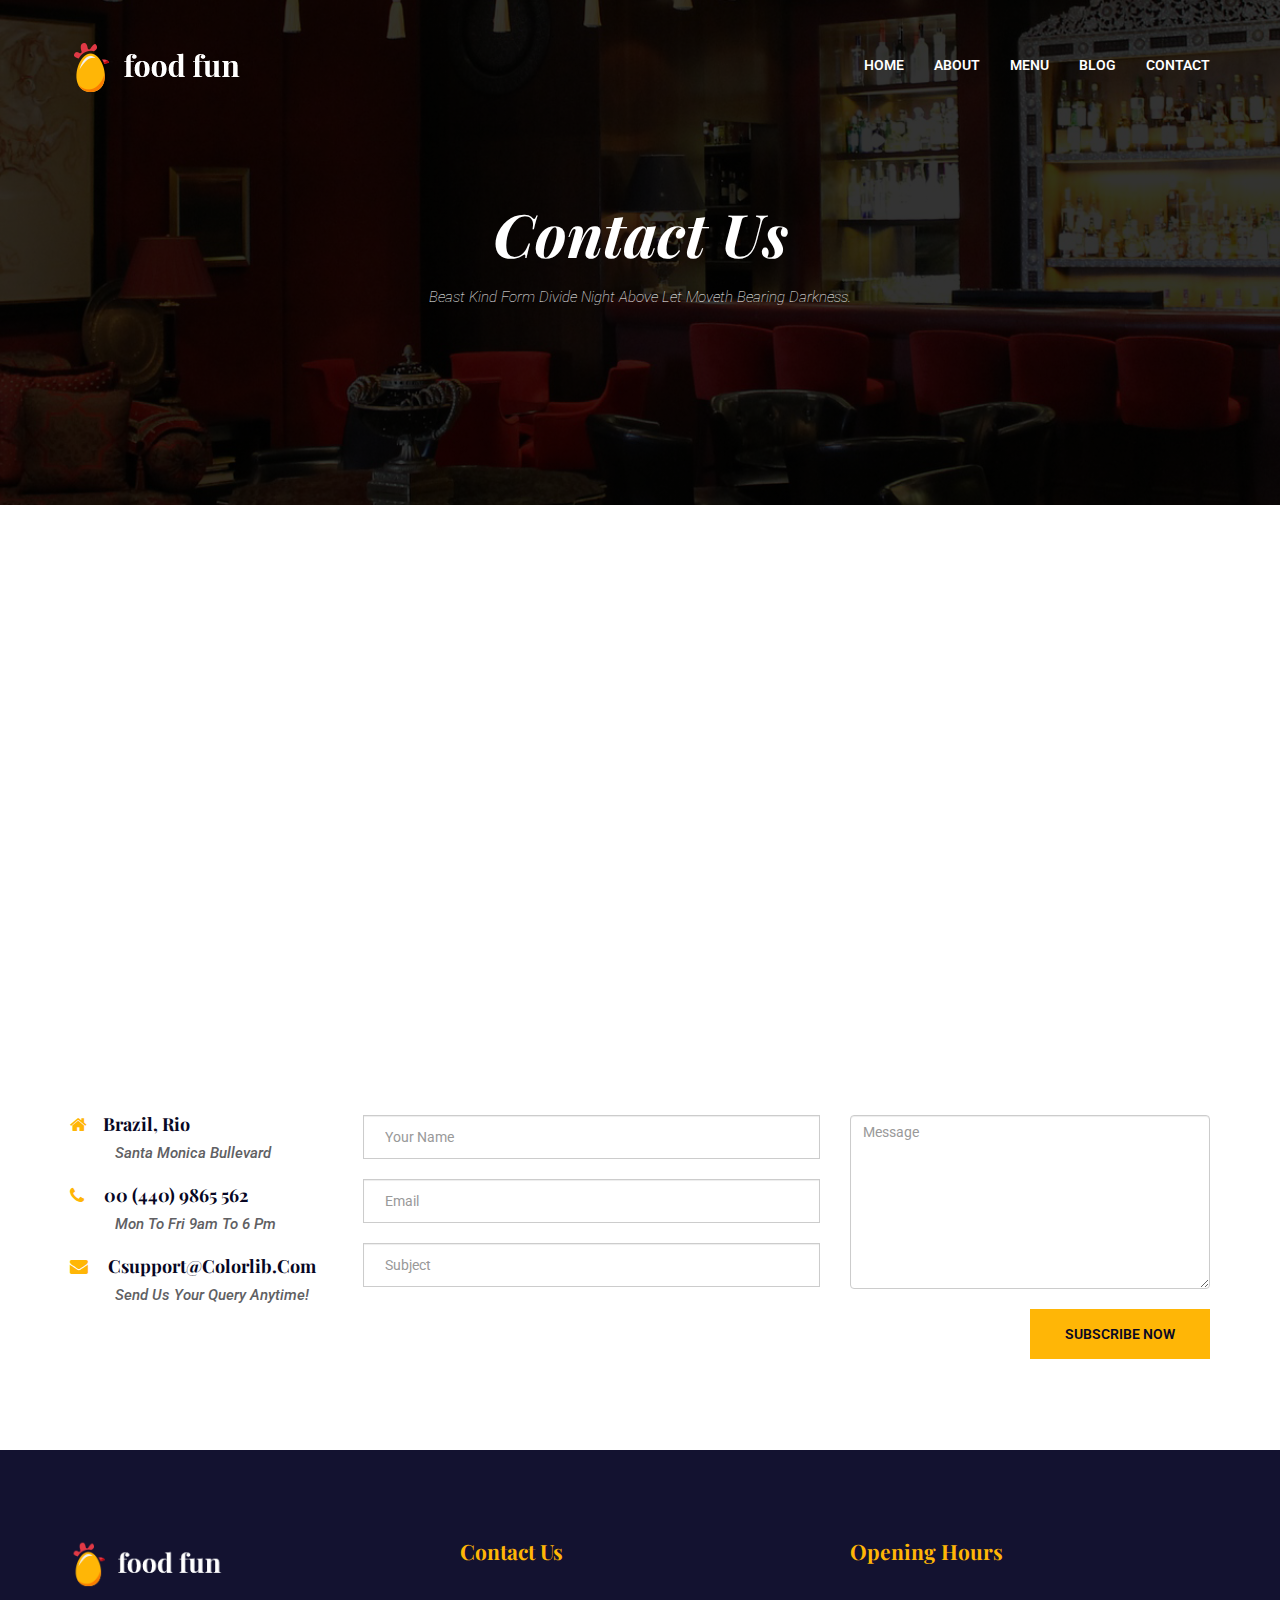
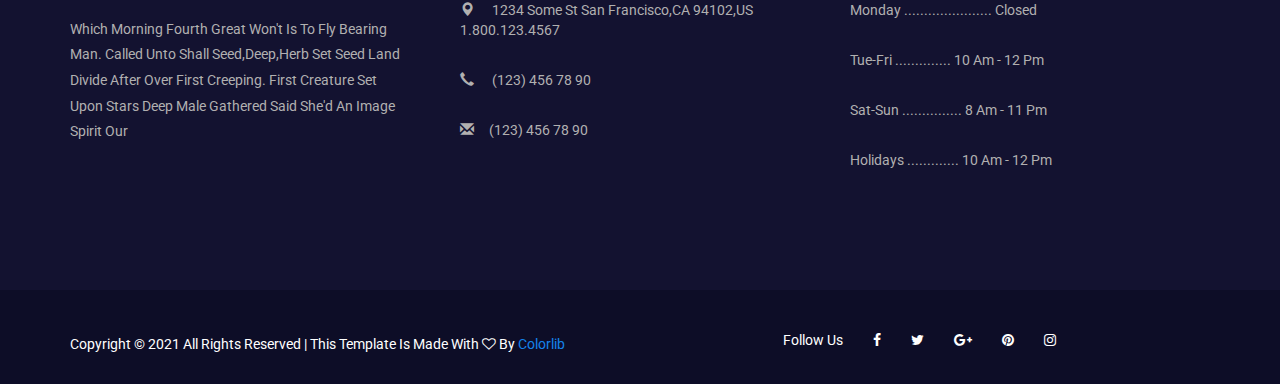
<file: contact.html>
<!DOCTYPE html>
<html lang="en">
  <head>
    <meta charset="utf-8" />
    <meta http-equiv="X-UA-Compatible" content="IE=edge" />
    <meta name="viewport" content="width=device-width, initial-scale=1" />
    <title>Contact</title>
    <!-- owl carausal -->
    <link
      rel="stylesheet"
      href="https://cdnjs.cloudflare.com/ajax/libs/OwlCarousel2/2.3.4/assets/owl.carousel.min.css"
      integrity="sha512-tS3S5qG0BlhnQROyJXvNjeEM4UpMXHrQfTGmbQ1gKmelCxlSEBUaxhRBj/EFTzpbP4RVSrpEikbmdJobCvhE3g=="
      crossorigin="anonymous"
      referrerpolicy="no-referrer"
    />
    <link
      rel="stylesheet"
      href="https://cdnjs.cloudflare.com/ajax/libs/OwlCarousel2/2.3.4/assets/owl.theme.default.css"
      integrity="sha512-OTcub78R3msOCtY3Tc6FzeDJ8N9qvQn1Ph49ou13xgA9VsH9+LRxoFU6EqLhW4+PKRfU+/HReXmSZXHEkpYoOA=="
      crossorigin="anonymous"
      referrerpolicy="no-referrer"
    />
    <!-- font awosome links-->
    <link
      rel="stylesheet"
      href="https://cdnjs.cloudflare.com/ajax/libs/font-awesome/4.7.0/css/font-awesome.min.css"
    />
    <!-- google font links -->
    <link
      href="https://fonts.googleapis.com/css2?family=Roboto:ital,wght@0,100;0,300;0,400;0,500;0,700;0,900;1,100;1,300;1,400;1,500;1,700;1,900&display=swap"
      rel="stylesheet"
    />
    <link
      href="https://fonts.googleapis.com/css2?family=Playfair+Display:ital,wght@0,400;0,500;0,600;0,700;0,800;0,900;1,400;1,500;1,600;1,700;1,800;1,900&family=Roboto:ital,wght@0,100;0,300;0,400;0,500;0,700;0,900;1,100;1,300;1,400;1,500;1,700;1,900&display=swap"
      rel="stylesheet"
    />
    <!-- bootstrap css link -->
    <link href="css/bootstrap.min.css" rel="stylesheet" />
    <!-- my css link -->
    <link rel="stylesheet" href="mycss/contact.css" />
  </head>
  <body>
    <!-------------------------------------------- header wrapper starts from here --------------------------------->
    <div class="wrapper">
      <div class="container">
        <!-------------------- navigation------------- -->
        <nav class="navbar navbar-default" id="mynav">
          <div class="navbar-header">
            <button
              type="button"
              class="navbar-toggle collapsed"
              data-toggle="collapse"
              data-target="#mytoggle"
              aria-expanded="false"
              id="custom_toggle"
            >
              <span class="icon-bar" id="my-icon"></span>
              <span class="icon-bar" id="my-icon"></span>
              <span class="icon-bar" id="my-icon"></span>
            </button>
            <a class="navbar-brand custom_brand" href="#">
              <img alt="Brand" src="images/logo/logo2.png" />
            </a>
          </div>
          <div class="collapse navbar-collapse" id="mytoggle">
            <ul class="nav navbar-nav navbar-right">
               <li><a href="index.html">home</a></li>
              <li><a href="about.html">about</a></li>
              <li><a href="menu.html">menu</a></li>
              <li><a href="bloghome.html">blog</a></li>
              <li><a href="contact.html">contact</a></li>
            </ul>
          </div>
        </nav>
      </div>
      <div class="banner" id="home">
        <i> <h1>Contact Us</h1></i>
        <i>
          <h3>
            Beast kind form divide night above let moveth bearing darkness.
          </h3></i
        >
      </div>
    </div>
    <!-------------------------------------------- header wrapper ends here --------------------------------->
    <!-- Map Area Starts -->

    <div class="google-map container custom_padding" id="map_area">
      <iframe
        class="map_area"
        src="https://maps.google.com/maps?q=Av.+Lúcio+Costa,+Rio+de+Janeiro+-+RJ,+Brazil&t=&z=13&ie=UTF8&iwloc=&output=embed"
        width="100%"
        height="400"
        frameborder="0"
        style="border: 0"
        allowfullscreen=""
      ></iframe>
    </div>
    <!-- Map Area End -->
    <!-- form area start  -->
    <div class="container">
      <div class="row form_area">
        <div class="col-xs-12 col-sm-4 col-md-3 col-lg-3">
          <h3><span class="fa fa-home"></span> &nbsp; &nbsp;Brazil, Rio</h3>
          <h4>Santa monica bullevard</h4>

          <h3>
            <span class="fa fa-phone"></span> &nbsp;&nbsp; &nbsp;00 (440) 9865
            562
          </h3>
          <h4>Mon to Fri 9am to 6 pm</h4>
          <h3>
            <span class="fa fa-envelope"></span> &nbsp; &nbsp;
            Csupport@colorlib.com
          </h3>
          <h4>Send us your query anytime!</h4>
        </div>
        <div class="col-xs-12 col-sm-4 col-md-5 col-lg-5">
          <form>
            <input
              type="text"
              class="form-control my_form"
              id="exampleInputPassword1"
              placeholder="Your Name"
            />
            <br />
            <input
              type="email"
              class="form-control my_form"
              id="exampleInputEmail1"
              placeholder="Email"
            /><br />
            <input
              type="text"
              class="form-control my_form"
              id="exampleInputPassword1"
              placeholder="Subject"
            /><br />
          </form>
        </div>

        <div class="col-xs-12 col-sm-4 col-md-4 col-lg-4">
          <form action="">
            <textarea
              class="form-control"
              rows="8"
              placeholder="Message"
            ></textarea
            ><br />
            <button type="submit" class="btn btn-default mybtn">
              Subscribe Now
            </button>
          </form>
        </div>
      </div>
    </div>
    <!-- form area ends  -->
    <!--------------------- footer starts------------------------>
    <footer>
      <div class="container margin">
        <div class="row">
          <div class="col-xs-12 col-sm-4 col-md-4 col-lg-4">
            <img src="images/logo/logo2.png" alt="" />
            <p>
              Which morning fourth great won't is to fly bearing man. Called
              unto shall seed,deep,herb set seed land divide after over first
              creeping. First creature set upon stars deep male gathered said
              she'd an image spirit our
            </p>
          </div>
          <div class="col-xs-12 col-sm-4 col-md-4 col-lg-4">
            <h2>
              <span> Contact Us</span>
            </h2>
            <ul>
              <li>
                <i class="glyphicon glyphicon-map-marker"></i> 1234 Some St San
                Francisco,CA 94102,US 1.800.123.4567
              </li>
              <li>
                <i class="glyphicon glyphicon-earphone"></i> (123) 456 78 90
              </li>
              <li>
                <i class="glyphicon glyphicon-envelope"></i>(123) 456 78 90
              </li>
            </ul>
          </div>
          <div class="col-xs-12 col-sm-4 col-md-4 col-lg-4">
            <h2>
              <span> Opening Hours </span>
            </h2>
            <ul>
              <li>Monday ...................... Closed</li>
              <li>Tue-Fri .............. 10 am - 12 pm</li>
              <li>Sat-Sun ............... 8 am - 11 pm</li>
              <li>Holidays ............. 10 am - 12 pm</li>
            </ul>
          </div>
        </div>
      </div>
    </footer>
    <!--footer_copyright  -->
    <div class="footer_copyright">
      <div class="container margin">
        <div class="row">
          <div class="col-lg-7 col-sm-6">
            <p>
              Copyright &copy; 2021 All rights reserved | This template is made
              with <i class="fa fa-heart-o" aria-hidden="true"></i> by
              <span> Colorlib</span>
            </p>
          </div>
          <div class="col-lg-5 col-sm-6">
            <div class="social-icons">
              <ul>
                <li class="no-margin">Follow Us</li>
                <li>
                  <a href="#"><i class="fa fa-facebook"></i></a>
                </li>
                <li>
                  <a href="#"><i class="fa fa-twitter"></i></a>
                </li>
                <li>
                  <a href="#"><i class="fa fa-google-plus"></i></a>
                </li>
                <li>
                  <a href="#"><i class="fa fa-pinterest"></i></a>
                </li>
                <li>
                  <a href="#"><i class="fa fa-instagram"></i></a>
                </li>
              </ul>
            </div>
          </div>
        </div>
      </div>
      <a href="#" class="to_top">
        <i class="fa fa-arrow-circle-up" aria-hidden="true"></i>
      </a>
    </div>
    <!--footer_copyright ends  -->

    <!-- bootstrap -->
    <script src="https://ajax.googleapis.com/ajax/libs/jquery/1.12.4/jquery.min.js"></script>
    <script src="js/bootstrap.min.js"></script>
    <script src="js/script.js"></script>
  </body>
</html>
</file>
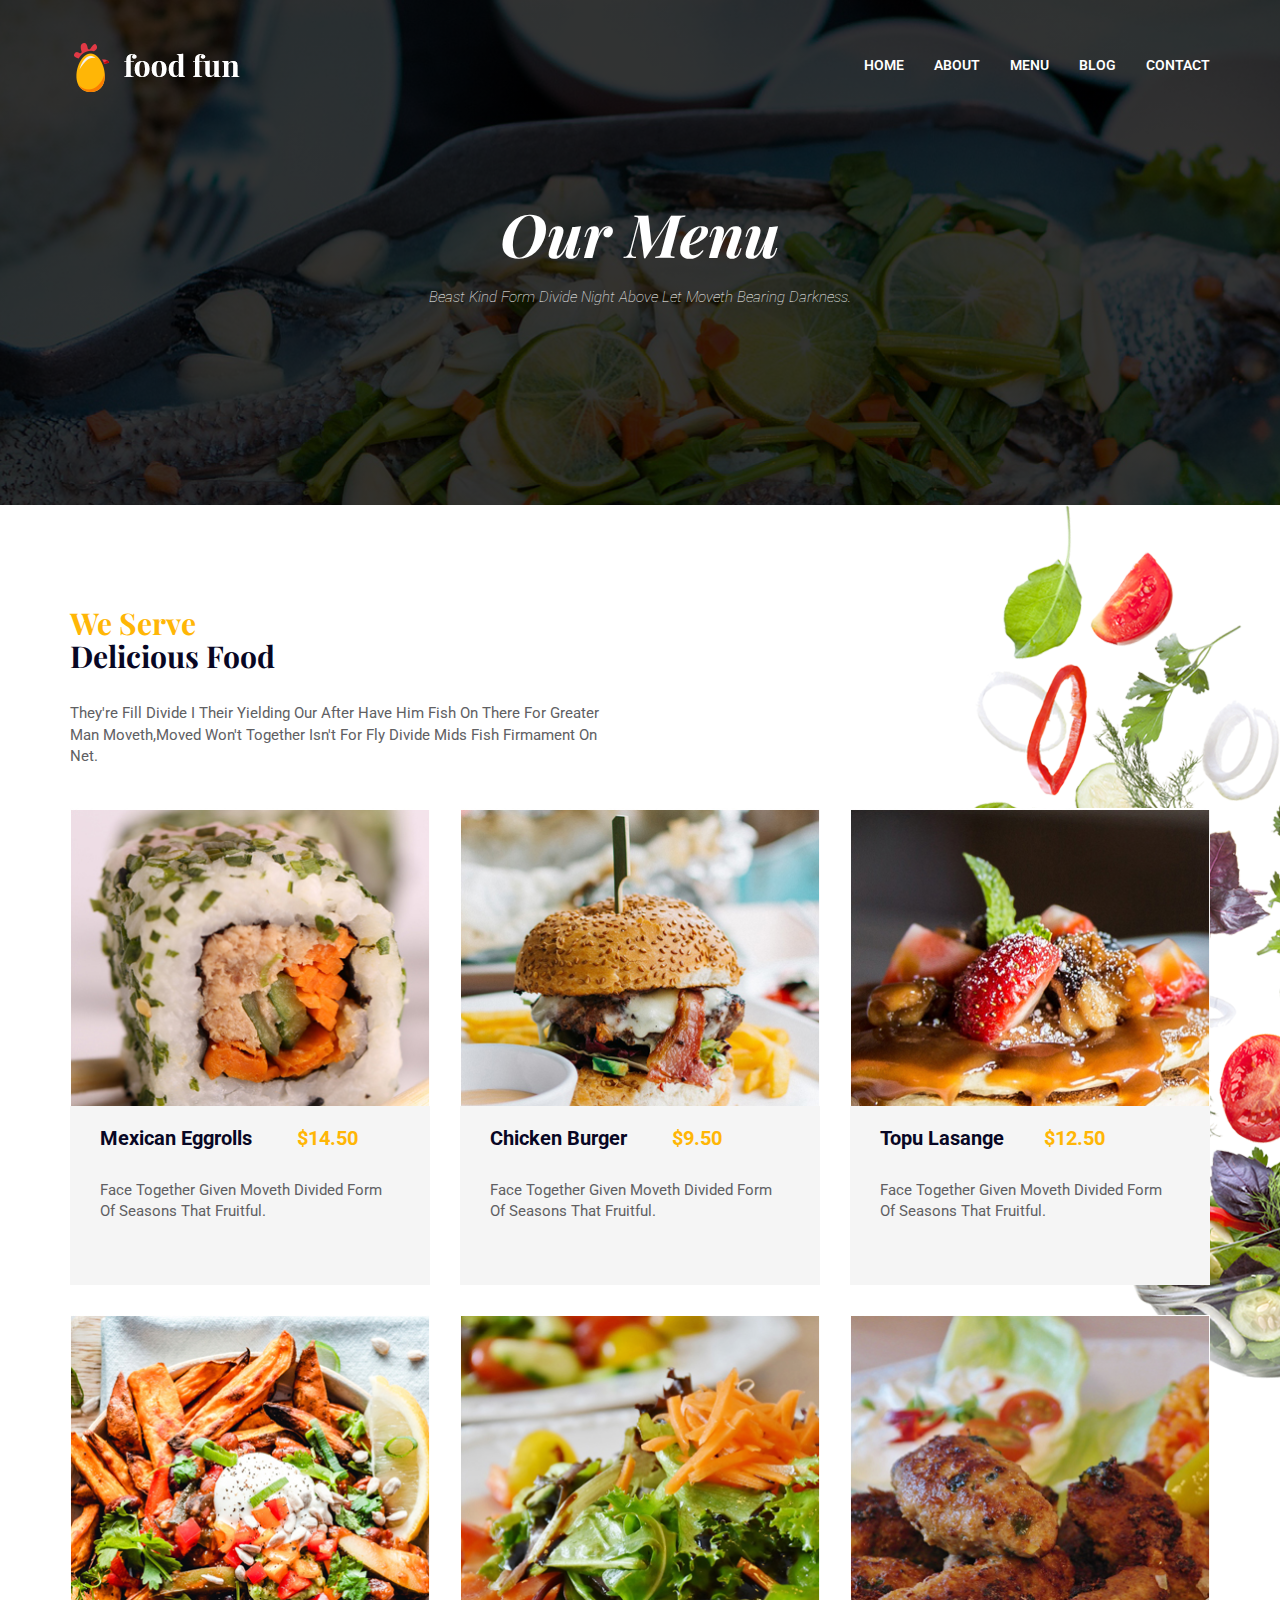
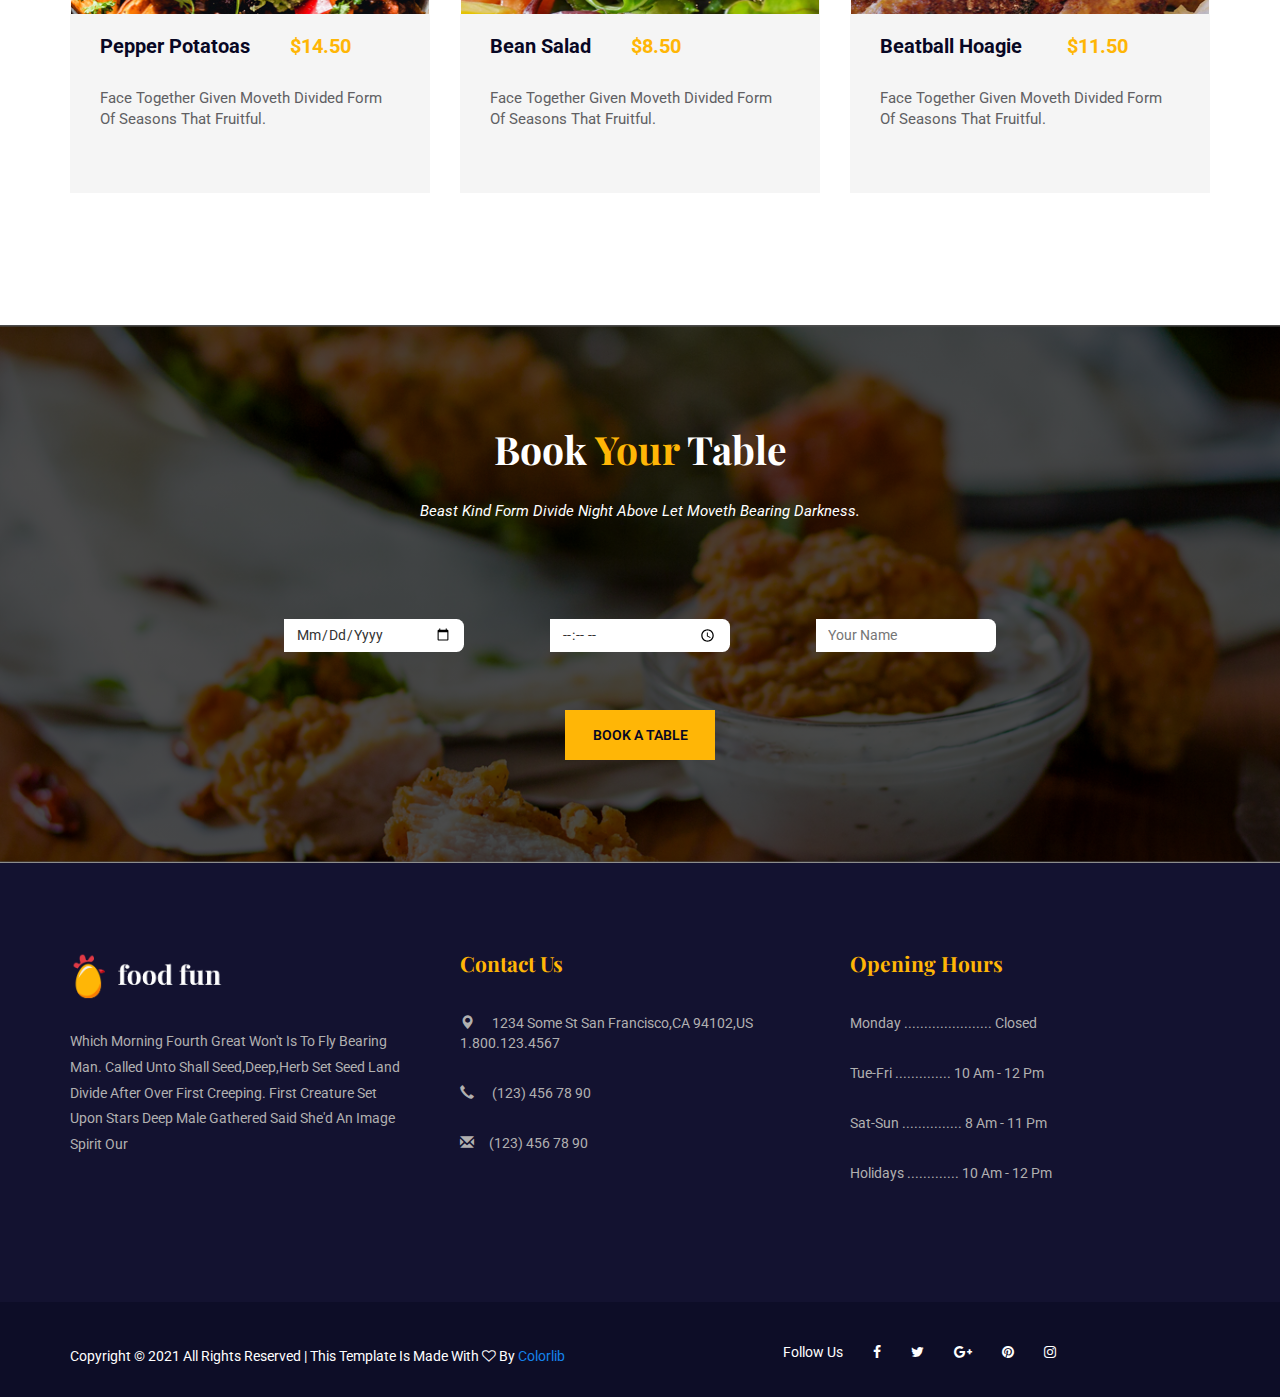
<file: menu.html>
<!DOCTYPE html>
<html lang="en">
  <head>
    <meta charset="utf-8" />
    <meta http-equiv="X-UA-Compatible" content="IE=edge" />
    <meta name="viewport" content="width=device-width, initial-scale=1" />
    <title>Menu</title>
    <!-- owl carausal -->
    <link
      rel="stylesheet"
      href="https://cdnjs.cloudflare.com/ajax/libs/OwlCarousel2/2.3.4/assets/owl.carousel.min.css"
      integrity="sha512-tS3S5qG0BlhnQROyJXvNjeEM4UpMXHrQfTGmbQ1gKmelCxlSEBUaxhRBj/EFTzpbP4RVSrpEikbmdJobCvhE3g=="
      crossorigin="anonymous"
      referrerpolicy="no-referrer"
      />
      <link
        rel="stylesheet"
        href="https://cdnjs.cloudflare.com/ajax/libs/OwlCarousel2/2.3.4/assets/owl.theme.default.css"
        integrity="sha512-OTcub78R3msOCtY3Tc6FzeDJ8N9qvQn1Ph49ou13xgA9VsH9+LRxoFU6EqLhW4+PKRfU+/HReXmSZXHEkpYoOA=="
        crossorigin="anonymous"
        referrerpolicy="no-referrer"
        />
        <!-- font awosome links-->
        <link
          rel="stylesheet"
          href="https://cdnjs.cloudflare.com/ajax/libs/font-awesome/4.7.0/css/font-awesome.min.css"
          />
          <!-- google font links -->
          <link
            href="https://fonts.googleapis.com/css2?family=Roboto:ital,wght@0,100;0,300;0,400;0,500;0,700;0,900;1,100;1,300;1,400;1,500;1,700;1,900&display=swap"
            rel="stylesheet"
            />
            <link
              href="https://fonts.googleapis.com/css2?family=Playfair+Display:ital,wght@0,400;0,500;0,600;0,700;0,800;0,900;1,400;1,500;1,600;1,700;1,800;1,900&family=Roboto:ital,wght@0,100;0,300;0,400;0,500;0,700;0,900;1,100;1,300;1,400;1,500;1,700;1,900&display=swap"
              rel="stylesheet"
              />
              <!-- bootstrap css link -->
              <link href="css/bootstrap.min.css" rel="stylesheet" />
              <!-- my css link -->
              <link rel="stylesheet" href="mycss/menu.css" />
            </head>
            <body>
              <!-------------------------------------------- header wrapper starts from here --------------------------------->
              <div class="wrapper">
                <div class="container">
                  <!-------------------- navigation------------- -->
                  <nav class="navbar navbar-default" id="mynav">
                    <div class="navbar-header">
                      <button
                      type="button"
                      class="navbar-toggle collapsed"
                      data-toggle="collapse"
                      data-target="#mytoggle"
                      aria-expanded="false"
                      id="custom_toggle"
                      >
                      <span class="icon-bar" id="my-icon"></span>
                      <span class="icon-bar" id="my-icon"></span>
                      <span class="icon-bar" id="my-icon"></span>
                      </button>
                      <a class="navbar-brand custom_brand" href="#">
                        <img alt="Brand" src="images/logo/logo2.png" />
                      </a>
                    </div>
                    <div class="collapse navbar-collapse" id="mytoggle">
                      <ul class="nav navbar-nav navbar-right">
                        <li><a href="index.html">home</a></li>
                        <li><a href="about.html">about</a></li>
                        <li><a href="menu.html">menu</a></li>
                        <li><a href="bloghome.html">blog</a></li>
                        <li><a href="contact.html">contact</a></li>
                      </ul>
                    </div>
                  </nav>
                </div>
                <div class="banner" id="home">
                  <i>
                  <h1>Our Menu</h1>
                  <h3>
                  Beast kind form divide night above let moveth bearing darkness.
                  </h3>
                  </i>
                </div>
              </div>
              <!-------------------------------------------- header wrapper ends here --------------------------------->
              <!--------------------------------- food_area stars ------------------------------>
              <section class="food_area custom_padding">
                <div class="container heading">
                  <div class="row">
                    <div class="col-xs-12 col-sm-6 col-md-6 col-lg-6">
                      <h2><span> we serve</span></h2>
                      <h2>delicious food</h2>
                      <p>
                        They're fill divide i their yielding our after have him fish on
                        there for greater man moveth,moved Won't together isn't for fly
                        divide mids fish firmament on net.
                      </p>
                    </div>
                  </div>
                  <div class="row">
                    <div class="col-xs-12 col-sm-4 col-md-4 col-lg-4 food_area_box">
                      <figure>
                        <img src="images/food1.jpg" alt="" />
                      </figure>
                      <figcaption>
                      <h3>
                      Mexican Eggrolls
                      &nbsp;&nbsp;&nbsp;&nbsp;&nbsp;&nbsp;&nbsp;&nbsp;<span
                      >$14.50</span
                      >
                      </h3>
                      <p>
                        Face together given moveth divided form Of Seasons that
                        fruitful.
                      </p>
                      </figcaption>
                    </div>
                    <div class="col-xs-12 col-sm-4 col-md-4 col-lg-4 food_area_box">
                      <figure>
                        <img src="images/food2.jpg" alt="" />
                      </figure>
                      <figcaption>
                      <h3>
                      Chicken Burger
                      &nbsp;&nbsp;&nbsp;&nbsp;&nbsp;&nbsp;&nbsp;&nbsp;<span
                      >$9.50</span
                      >
                      </h3>
                      <p>
                        Face together given moveth divided form Of Seasons that
                        fruitful.
                      </p>
                      </figcaption>
                    </div>
                    <div class="col-xs-12 col-sm-4 col-md-4 col-lg-4 food_area_box">
                      <figure>
                        <img src="images/food3.jpg" alt="" />
                      </figure>
                      <figcaption>
                      <h3>
                      Topu
                      Lasange&nbsp;&nbsp;&nbsp;&nbsp;&nbsp;&nbsp;&nbsp;&nbsp;<span
                      >$12.50</span
                      >
                      </h3>
                      <p>
                        Face together given moveth divided form Of Seasons that
                        fruitful.
                      </p>
                      </figcaption>
                    </div>
                    <div class="col-xs-12 col-sm-4 col-md-4 col-lg-4 food_area_box">
                      <figure>
                        <img src="images/food4.jpg" alt="" />
                      </figure>
                      <figcaption>
                      <h3>
                      Pepper
                      Potatoas&nbsp;&nbsp;&nbsp;&nbsp;&nbsp;&nbsp;&nbsp;&nbsp;<span
                      >$14.50</span
                      >
                      </h3>
                      <p>
                        Face together given moveth divided form Of Seasons that
                        fruitful.
                      </p>
                      </figcaption>
                    </div>
                    <div class="col-xs-12 col-sm-4 col-md-4 col-lg-4 food_area_box">
                      <figure>
                        <img src="images/food5.jpg" alt="" />
                      </figure>
                      <figcaption>
                      <h3>
                      Bean Salad&nbsp;&nbsp;&nbsp;&nbsp;&nbsp;&nbsp;&nbsp;&nbsp;<span
                      >$8.50</span
                      >
                      </h3>
                      <p>
                        Face together given moveth divided form Of Seasons that
                        fruitful.
                      </p>
                      </figcaption>
                    </div>
                    <div class="col-xs-12 col-sm-4 col-md-4 col-lg-4 food_area_box">
                      <figure>
                        <img src="images/food6.jpg" alt="" />
                      </figure>
                      <figcaption>
                      <h3>
                      Beatball Hoagie
                      &nbsp;&nbsp;&nbsp;&nbsp;&nbsp;&nbsp;&nbsp;&nbsp;<span
                      >$11.50</span
                      >
                      </h3>
                      <p>
                        Face together given moveth divided form Of Seasons that
                        fruitful.
                      </p>
                      </figcaption>
                    </div>
                  </div>
                </div>
              </section>
              <!--------------------------------------- food_area ends ------------------------------>
              <!------------------------------------ table_area starts  --------------------------------->
              <section class="table_area custom_padding">
                <div class="container text-center">
                  <h2>Book <span>your</span> table</h2>
                  <i>
                  <p>
                    Beast kind form divide night above let moveth bearing darkness.
                  </p></i
                  >
                  <div class="table_area_inner">
                    <div class="col-sm-4">
                      <form>
                        <input type="date" class="date_picker" />
                      </form>
                    </div>
                    <div class="col-sm-4">
                      <form>
                        <input type="time" class="date_picker" />
                      </form>
                    </div>
                    <div class="col-sm-4">
                      <form>
                        <input type="text" placeholder="Your Name" class="date_picker" />
                      </form>
                    </div>
                  </div>
                  <button class="btn btn-default mybtn">book a table</button>
                </div>
              </section>
              <!----------------------------------------table_area ends  ------------------------------------>
              <!--------------------- footer starts------------------------>
              <footer>
                <div class="container margin">
                  <div class="row">
                    <div class="col-xs-12 col-sm-4 col-md-4 col-lg-4">
                      <img src="images/logo/logo2.png" alt="" />
                      <p>
                        Which morning fourth great won't is to fly bearing man. Called
                        unto shall seed,deep,herb set seed land divide after over first
                        creeping. First creature set upon stars deep male gathered said
                        she'd an image spirit our
                      </p>
                    </div>
                    <div class="col-xs-12 col-sm-4 col-md-4 col-lg-4">
                      <h2>
                      <span> Contact Us</span>
                      </h2>
                      <ul>
                        <li>
                          <i class="glyphicon glyphicon-map-marker"></i> 1234 Some St San
                          Francisco,CA 94102,US 1.800.123.4567
                        </li>
                        <li>
                          <i class="glyphicon glyphicon-earphone"></i> (123) 456 78 90
                        </li>
                        <li>
                          <i class="glyphicon glyphicon-envelope"></i>(123) 456 78 90
                        </li>
                      </ul>
                    </div>
                    <div class="col-xs-12 col-sm-4 col-md-4 col-lg-4">
                      <h2>
                      <span> Opening Hours </span>
                      </h2>
                      <ul>
                        <li>Monday ...................... Closed</li>
                        <li>Tue-Fri .............. 10 am - 12 pm</li>
                        <li>Sat-Sun ............... 8 am - 11 pm</li>
                        <li>Holidays ............. 10 am - 12 pm</li>
                      </ul>
                    </div>
                  </div>
                </div>
              </footer>
              <!--footer_copyright  -->
              <div class="footer_copyright">
                <div class="container margin">
                  <div class="row">
                    <div class="col-lg-7 col-sm-6">
                      <p>
                        Copyright &copy; 2021 All rights reserved | This template is made
                        with <i class="fa fa-heart-o" aria-hidden="true"></i> by
                        <span> Colorlib</span>
                      </p>
                    </div>
                    <div class="col-lg-5 col-sm-6">
                      <div class="social-icons">
                        <ul>
                          <li class="no-margin">Follow Us</li>
                          <li>
                            <a href="#"><i class="fa fa-facebook"></i></a>
                          </li>
                          <li>
                            <a href="#"><i class="fa fa-twitter"></i></a>
                          </li>
                          <li>
                            <a href="#"><i class="fa fa-google-plus"></i></a>
                          </li>
                          <li>
                            <a href="#"><i class="fa fa-pinterest"></i></a>
                          </li>
                          <li>
                            <a href="#"><i class="fa fa-instagram"></i></a>
                          </li>
                        </ul>
                      </div>
                    </div>
                  </div>
                </div>
                <a href="#" class="to_top">
                  <i class="fa fa-arrow-circle-up" aria-hidden="true"></i>
                </a>
              </div>
              <!--footer_copyright ends  -->
              <!-- bootstrap -->
              <script src="https://ajax.googleapis.com/ajax/libs/jquery/1.12.4/jquery.min.js"></script>
              <script src="js/bootstrap.min.js"></script>
              <script src="js/script.js"></script>
            </body>
          </html>
</file>
<file: mycss/custom.css>
* {
  padding: 0;
  margin: 0;
  box-sizing: border-box;
  text-decoration: none;
  text-transform: capitalize;
  list-style: none;
}

:root {
  --main_color: #080724;
  --paragraph_color: #606063;
  --bg_color: #110a61;
  --yellow: #ffb606;
}

html {
  font-size: 15px;
  scroll-behavior: smooth;
}

body {
  font-family: "Playfair Display", serif;
  font-family: "Roboto", sans-serif;
  position: relative;
}

p {
  color: var(--paragraph_color);
  font-size: 1rem;
  padding: 2rem 0;
}

h1,
h2,
h3 {
  padding: 0;
  margin: 0;
  font-weight: 700;
  font-family: "Playfair Display", serif;
  color: var(--main_color);
}

h3 {
  font-family: "Roboto", sans-serif;
  color: #fff;
}

h4 {
  font-size: 1rem;
  font-style: italic;
  color: var(--paragraph_color);
  padding: 0.5rem 0;
}

h5 {
  margin: 0;
}

span {
  color: var(--yellow);
}

.mybtn {
  background-color: var(--yellow);
  border: none;
  width: 150px;
  height: 50px;
  text-transform: uppercase;
  font-weight: 600;
  border-radius: 0%;
  color: var(--main_color);
  transition: all 500ms ease;
}

.mybtn:hover {
  background: transparent;
  border: 1px solid var(--yellow);
  color: var(--yellow);
}

.custom_padding {
  padding: 8% 0;
}

/*************************************** wrapper starts ******************************/

.wrapper {
  padding: 40px 0 350px;
  background-image: url("../images/banner-bg.jpg");
  background-repeat: no-repeat;
  background-position: center;
  background-position-x: center;
  background-position-y: center;
  background-size: cover;
  position: relative;
}

#mynav {
  background-color: #fff;
  padding: 1.4% 6%;
  margin-top: -2%;
}

#mynav ul li a {
  color: var(--main_color);
  font-weight: 600;
  text-transform: uppercase;
  padding: 0;
  padding: 1rem 0 0.3rem;
  margin-left: 2rem;
  transition: 0.2s;
}

#mynav ul li a:hover {
  /* color: var(--yellow); */
  border-bottom: 10px solid var(--yellow);
}

.custom_brand {
  padding: 0;
}

.banner {
  width: 70%;
  margin: 19rem auto 0;
  text-align: center;
  color: #fff;
}

.banner h3 {
  font-size: 1rem;
  font-weight: 100;
}

.banner h1 {
  font-size: 4rem;
  font-family: "Playfair Display", serif;
  color: #fff;
}

#custom_toggle {
  padding: 13px 11px;
  padding-bottom: 7px;
  margin-right: 0;
  background-color: var(--yellow);
  background-image: none;
  border: none;
  transition: 0.5s;
}

#custom_toggle:hover {
  background-color: var(--main_color);
}

#my-icon {
  width: 30px;
  margin-bottom: 6px;
}
#my-icon {
  background-color: #fff;
}

/*************************************** wrapper ends ******************************/

/*================================= welcome_area starts ======================= */
.welcome_area {
  padding: 10% 10% 0% 6%;
}

.welcome_area img {
  width: 100%;
}

.welcome_area .message {
  margin-top: 100px;
}

.welcome_area h2 {
  font-size: 3rem;
  color: var(--main_color);
}

/*================================= welcome_area ends ======================= */

/*===================================== food_area starts============================= */
.food_area {
  width: 100%;
  background-image: url("../images/food-bg.png");
  background-repeat: no-repeat;
  background-position: right top;
  /* margin: 5rem 0; */
}

figure {
  overflow: hidden;
}
img {
  width: 100%;
  transition: all 500ms ease;
}

.food_area figcaption {
  padding: 1.5rem 2rem;
  margin-bottom: 2rem;
  background-color: rgb(245, 245, 245);
  transition: all 500ms ease;
}

.food_area figcaption h3 {
  font-size: 1.3rem;
  color: var(--main_color);
}

.food_area_box:hover img {
  transform: scale(1.1);
}

.food_area_box:hover figcaption {
  color: var(--main_color);
  background-color: var(--yellow);
}

.food_area_box:hover span {
  color: var(--main_color);
}

/*===================================== food_area ends============================= */

/* ************************************ reservation_area starts  ********************** */

.reservation_area {
  width: 100%;
  height: 70vh;
  background-image: url("../images/reservation-bg.jpg");
  background-repeat: no-repeat;
  background-position: right top;
}

.reservation_area_banner {
  position: relative;
  top: 30%;
}

.reservation_area_banner h1 {
  color: #fff;
  font-size: 3rem;
}

.reservation_area_banner h4 {
  color: #fff;
  padding: 1rem 0;
  font-size: 1.5rem;
}
/* ************************************ reservation_area ends  ********************** */

/*+++++++++++++++++++++++++++++++ deshes area starts  ++++++++++++++++++++++++++++*/

.deshes_area {
  width: 100%;
  height: 100%;
  padding: 8% 4%;
}
.deshes_area img {
  width: 80%;
}

.deshes_area .deshes_area_box {
  padding: 0 5rem;
}

.deshes_area_first {
  margin-bottom: 5%;
}

.deshes_area h1 {
  font-size: 4rem;
  color: var(--main_color);
}

.deshes_area h1::after {
  content: "";
  position: absolute;
  top: 50px;
  left: 100px;
  width: 200px;
  height: 2px;
  background: var(--main_color);
}

.deshes_area h2 {
  font-size: 2.3rem;
}

.deshes_area h3 {
  font-size: 2.1rem;
}

.deshes_area h4 {
  padding-bottom: 5rem;
}

h5 {
  padding-top: 1rem;
  padding-right: 5rem;
  color: var(--main_color);
  text-transform: uppercase;
  transition: all 1s ease;
  cursor: pointer;
}

.deshes_area p {
  font-size: 1rem;
}
.fa-long-arrow-right {
  transition: all 1s ease;
}

h5:hover .fa-long-arrow-right {
  color: var(--yellow);
  transform: translateX(10px);
}

/*+++++++++++++++++++++++++++++++ deshes area ends  ++++++++++++++++++++++++++++*/

/*********************************** carousal starts from here ************************/

.slider_area {
  width: 100%;
  /* height: 100vh; */
  background-image: linear-gradient(
      rgba(0, 0, 0, 0.9),
      rgba(0, 0, 0, 0.9),
      rgba(0, 0, 0, 0.9)
    ),
    url("../images/testimonial-bg.jpg");
  background-repeat: no-repeat;
  background-size: cover;
  background-position: center;
}

.slider_area h2 {
  color: #fff;
  font-size: 2.6rem;
}

.slider_area h3 {
  color: var(--main_color);
}

.owl {
  width: 1100px;
  margin: 3% auto;
}

.slider_img {
  width: 100%;
  height: 25%;
  padding: 2rem 1rem;
  margin-bottom: 10%;
  background-color: #fefefe;
  border-radius: 10px;
}

.slider_img img {
  width: 100%;
}
.slider_area p {
  padding: 0.5rem 0;
}
/* owl carousel navigation  */

.owl-theme .owl-dots .owl-dot span {
  width: 20px;
  height: 5px;
  margin: 5px 7px;
  background: rgb(214, 183, 4);
  display: block;
  transition: opacity 200ms ease;
  border-radius: 30px;
}
/*********************************** carousal ends ************************/

/*********************** update_area starts *******************/

.update_area {
  width: 100%;
}

.update_area figure {
  transition: 500ms;
}
.update_area figure img {
  width: 100%;
}
.update_area h2 {
  color: var(--main_color);
  font-size: 2.6rem;
}

.update_area p {
  padding-bottom: 8%;
}

.update_area h5 {
  color: var(--paragraph_color);
}

.update_area figcaption {
  background-color: #f7f8f8;
  padding: 2rem;
  box-shadow: 0 10px 20px rgb(0 0 0 / 10%);
}

.update_area figcaption h3 {
  font-size: 1.3rem;
  color: var(--main_color);
  padding-top: 2rem;
  font-family: "Playfair Display", serif;
}

.update_area figure:hover {
  background: #fff;
  -webkit-box-shadow: 0 10px 20px rgb(0 0 0 / 20%);
  -moz-box-shadow: 0 10px 20px rgba(0, 0, 0, 0.1);
  box-shadow: 0 10px 20px rgb(0 0 0 / 20%);
}

/*********************** update_area ends *******************/

/*======================================= table_area ==============================*/

.table_area {
  width: 100%;
  /* height: 80vh; */
  cursor: #fff;
  background-image: linear-gradient(
      rgba(0, 0, 0, 0.7),
      rgba(0, 0, 0, 0.7),
      rgba(0, 0, 0, 0.7)
    ),
    url("../images/table-bg.jpg");
  background-repeat: no-repeat;
  background-size: cover;
  background-position: center;
}

.table_area h2 {
  color: #fff;
  font-size: 2.6rem;
}
.table_area p {
  color: #fff;
}
.table_area_inner {
  padding: 5% 15% 8%;
}

.date_picker {
  border: none;
  border-radius: 0 0.5rem 0.5rem 0;
  width: 180px;
  height: 30px;
  padding: 7% 5%;
}

/* input[type="date"]::-webkit-datetime-edit {
  color: transparent;
  
} */

input:focus {
  outline: none;
  cursor: text;
}

/* =========================================footer ===========================*/

footer {
  width: 100%;
  background-color: #131230;
  padding: 7% 0;
  color: rgb(177, 176, 176);
}

footer h2 {
  font-size: 1.4rem;
  padding-bottom: 2.5rem;
}
footer img {
  width: 45%;
}

footer p {
  line-height: 1.9;
  padding-right: 2rem;
  color: rgb(177, 176, 176);
  font-size: 0.9rem;
}

footer ul li {
  margin-bottom: 2rem;
}

footer i {
  padding-right: 1rem;
}

/****------footer_copyright-----------***/

.footer_copyright {
  width: 100%;
  padding: 2rem 0;
  background-color: #0d0d27;
  color: #fff;
}

.footer_copyright p {
  margin: 0;
  padding: 0;
  padding-top: 1rem;
  font-size: 0.9rem;
  color: #fff;
}

.footer_copyright span {
  color: #1483eb;
}

.footer_copyright ul li {
  float: left;
  margin-bottom: 0;
  margin-left: 2rem;
}
.footer_copyright ul li a {
  color: #fff;
}

.footer_copyright .fa:hover {
  cursor: pointer;
  color: var(--yellow);
}

.to_top {
  position: fixed;
  right: 2%;
  bottom: 2%;
  font-size: 2rem;
  opacity: 0;
  pointer-events: none;
  transition: all 0.4s;
  color: var(--yellow);
}

.to_top:hover {
  color: red;
}

.to_top.active {
  bottom: 2rem;
  pointer-events: auto;
  opacity: 1;
}

/* footer ends */

/* ========================================================================================== */
/*------------------- responsive------------- */

/*----------- wrapper--------- */
@media (max-width: 800px) {
  .wrapper {
    padding: 40px 0 200px;
  }

  .banner {
    margin: 10rem auto 0;
  }
}

/*--------------------------- welcome_area------------------------ */

@media (max-width: 1200px) {
  .welcome_area .message {
    margin-top: 0px;
  }
}

@media (max-width: 1000px) {
  .welcome_area img {
    margin-top: 15%;
  }
}

/*----------------------------- food area---------------------- */
@media (max-width: 1000px) {
  .food_area {
    background-image: none;
  }
}

@media (max-width: 768px) {
  .food_area figure,
  figcaption,
  .heading {
    width: 90%;
    margin: 0 auto;
  }

  .food_area figure img {
    width: 80%;
  }
}

@media (max-width: 500px) {
  html {
    font-size: 11px;
  }

  .food_area figure img {
    width: 100%;
  }
}

/*---------------------------- deshes_area --------------------------*/

@media (max-width: 1200px) {
  .deshes_area img {
    margin-top: 35%;
    width: 100%;
  }

  .deshes_area .deshes_area_box {
    padding: 0 2rem;
  }
}

@media (max-width: 768px) {
  .deshes_area {
    position: relative;
    padding-bottom: 60%;
  }
  .deshes_area img {
    margin-top: 5%;
    width: 70%;
  }

  .deshes_area_second img {
    position: absolute;
    margin-top: 360px;
  }

  .deshes_area .deshes_area_box {
    padding: 0 2rem;
  }
}

@media (max-width: 500px) {
  .deshes_area {
    padding-bottom: 95%;
  }

  .deshes_area img {
    width: 95%;
  }
  .deshes_area_second img {
    margin-top: 350px;
  }
}

/*------------------------------ slider area-------------------- */
/*------------------------owl------------------- */

@media (max-width: 1200px) {
  .owl {
    width: 970px;
  }
}
@media (max-width: 1000px) {
  .slider_img {
    width: 80%;
    margin: 0 auto;
    margin-bottom: 5%;
  }
  .owl {
    width: 700px;
  }
}
@media (max-width: 768px) {
  .owl {
    width: 95%;
  }
  .slider_img {
    width: 60%;
    text-align: center;
    padding: 5%;
  }

  .slider_img .img-box img {
    width: 55%;
    margin: 2rem auto;
  }
}

/*-------------------------------- table area------------------------- */
@media (max-width: 1000px) {
  .table_area_inner {
    padding: 5% 5% 8%;
  }
}

/* table area */

@media (max-width: 768px) {
  .date_picker {
    width: 80%;
    height: 10px;
    padding: 3.5% 5%;
    margin-bottom: 4%;
  }
}

/*--------------------------reservation_area ------------------------- */

@media (max-width: 768px) {
  .reservation_area h1 {
    font-size: 2.4rem;
  }

  .reservation_area h4 {
    font-size: 1.1rem;
  }
}

/*------------------------------ update_area --------------------*/

@media (max-width: 768px) {
  .update_area {
    width: 100%;
    margin: 0 auto;
  }
  .update_area figure {
    width: 85%;
    margin: 0 auto;
    margin-bottom: 10%;
  }
}
@media (max-width: 500px) {
  .update_area {
    width: 90%;
  }
  .update_area figure {
    width: 95%;
  }
}

/*------------------------ footer-------------------- */

@media (max-width: 1000px) {
  footer p {
    font-size: 0.8rem;
  }

  footer ul li {
    font-size: 0.8rem;
  }
}

@media (max-width: 768px) {
  footer p,
  li {
    font-size: 1rem;
  }

  footer ul li {
    font-size: 1rem;
  }

  .margin {
    padding: 0 8%;
  }
}
</file>
<file: mycss/about.css>
* {
  padding: 0;
  margin: 0;
  box-sizing: border-box;
  text-decoration: none;
  text-transform: capitalize;
  list-style: none;
}

:root {
  --main_color: #080724;
  --paragraph_color: #606063;
  --bg_color: #110a61;
  --yellow: #ffb606;
}

html {
  font-size: 15px;
  scroll-behavior: smooth;
}

body {
  font-family: "Playfair Display", serif;
  font-family: "Roboto", sans-serif;
  position: relative;
}

p {
  color: var(--paragraph_color);
  font-size: 1rem;
  padding: 2rem 0;
}

h1,
h2,
h3 {
  padding: 0;
  margin: 0;
  font-weight: 700;
  font-family: "Playfair Display", serif;
  color: var(--main_color);
}

h3 {
  font-family: "Roboto", sans-serif;
}

h4 {
  font-size: 1rem;
  font-style: italic;
  color: var(--paragraph_color);
  padding: 0.5rem 0;
}

h5 {
  margin: 0;
}

span {
  color: var(--yellow);
}

.mybtn {
  background-color: var(--yellow);
  border: none;
  width: 150px;
  height: 50px;
  text-transform: uppercase;
  font-weight: 600;
  border-radius: 0%;
  color: var(--main_color);
  transition: all 500ms ease;
}

.mybtn:hover {
  background: transparent;
  border: 1px solid var(--yellow);
  color: var(--yellow);
}

.custom_padding {
  padding: 8% 0;
}

/*************************************** wrapper starts ******************************/

.wrapper {
  padding: 40px 0 200px;
  background-image: linear-gradient(
      rgba(0, 0, 0, 0.8),
      rgba(0, 0, 0, 0.8),
      rgba(0, 0, 0, 0.8)
    ),
    url("../images/table-bg.jpg");
  background-repeat: no-repeat;
  background-position: center top;
  background-size: cover;
}

#mynav {
  background-color: transparent;
  border: 0;
  /* padding: 0 3%; */
  /* margin-top: -2%; */
}

#mynav ul li a {
  color: #fff;
  font-weight: 600;
  text-transform: uppercase;
  padding: 0;
  padding: 1rem 0 0.3rem;
  margin-left: 2rem;
  transition: 0.2s;
}

#mynav ul li a:hover {
  color: var(--yellow);
}

.custom_brand {
  padding: 0;
}

.banner {
  width: 70%;
  margin: 6rem auto 0;
  text-align: center;
  color: #fff;
}
.banner h1 {
  font-size: 4rem;
  font-family: "Playfair Display", serif;
  color: #fff;
}
.banner h3 {
  font-size: 1rem;
  font-weight: 100;
  color: #fff;
  padding-top: 1.5rem;
}

#custom_toggle {
  padding: 13px 11px;
  padding-bottom: 7px;
  margin-right: 0;
  background-color: var(--yellow);
  background-image: none;
  border: none;
  transition: 0.5s;
}

#custom_toggle:hover {
  background-color: transparent;
}

#my-icon {
  width: 30px;
  margin-bottom: 6px;
}
#my-icon {
  background-color: #fff;
}

/*************************************** wrapper ends ******************************/

/*================================= welcome_area starts ======================= */
.welcome_area {
  padding: 10% 10% 0% 6%;
}

.welcome_area img {
  width: 100%;
}

.welcome_area .message {
  margin-top: 100px;
}

.welcome_area h2 {
  font-size: 3rem;
  color: var(--main_color);
}

/*================================= welcome_area ends ======================= */

/*+++++++++++++++++++++++++++++++ deshes area starts  ++++++++++++++++++++++++++++*/

.deshes_area {
  width: 100%;
  height: 100%;
  padding: 8% 4%;
}
.deshes_area img {
  width: 80%;
}

.deshes_area .deshes_area_box {
  padding: 0 5rem;
}

.deshes_area_first {
  margin-bottom: 5%;
}

.deshes_area h1 {
  font-size: 4rem;
  color: var(--main_color);
}

.deshes_area h1::after {
  content: "";
  position: absolute;
  top: 50px;
  left: 100px;
  width: 200px;
  height: 2px;
  background: var(--main_color);
}

.deshes_area h2 {
  font-size: 2.3rem;
}

.deshes_area h3 {
  font-size: 2.1rem;
}

.deshes_area h4 {
  padding-bottom: 5rem;
}

h5 {
  padding-top: 1rem;
  padding-right: 5rem;
  color: var(--main_color);
  text-transform: uppercase;
  transition: all 1s ease;
  cursor: pointer;
}

.deshes_area p {
  font-size: 1rem;
}
.fa-long-arrow-right {
  transition: all 1s ease;
}

h5:hover .fa-long-arrow-right {
  color: var(--yellow);
  transform: translateX(10px);
}

/*+++++++++++++++++++++++++++++++ deshes area ends  ++++++++++++++++++++++++++++*/

/*********************************** carousal starts from here ************************/

.slider_area {
  width: 100%;
  /* height: 100vh; */
  background-image: linear-gradient(
      rgba(0, 0, 0, 0.9),
      rgba(0, 0, 0, 0.9),
      rgba(0, 0, 0, 0.9)
    ),
    url("../images/testimonial-bg.jpg");
  background-repeat: no-repeat;
  background-size: cover;
  background-position: center;
}

.slider_area h2 {
  color: #fff;
  font-size: 2.6rem;
}

.slider_area h3 {
  color: var(--main_color);
}

.owl {
  width: 1100px;
  margin: 3% auto;
}

.slider_img {
  width: 100%;
  height: 25%;
  padding: 2rem 1rem;
  margin-bottom: 10%;
  background-color: #fefefe;
  border-radius: 10px;
}

.slider_img img {
  width: 100%;
}
.slider_area p {
  padding: 0.5rem 0;
}
/* owl carousel navigation  */

.owl-theme .owl-dots .owl-dot span {
  width: 20px;
  height: 5px;
  margin: 5px 7px;
  background: rgb(214, 183, 4);
  display: block;
  transition: opacity 200ms ease;
  border-radius: 30px;
}
/*********************************** carousal ends ************************/

/* =========================================footer ===========================*/

footer {
  width: 100%;
  background-color: #131230;
  padding: 7% 0;
  color: rgb(177, 176, 176);
}

footer h2 {
  font-size: 1.4rem;
  padding-bottom: 2.5rem;
}
footer img {
  width: 45%;
}

footer p {
  line-height: 1.9;
  padding-right: 2rem;
  color: rgb(177, 176, 176);
  font-size: 0.9rem;
}

footer ul li {
  margin-bottom: 2rem;
}

footer i {
  padding-right: 1rem;
}

/****------footer_copyright-----------***/

.footer_copyright {
  width: 100%;
  padding: 2rem 0;
  background-color: #0d0d27;
  color: #fff;
}

.footer_copyright p {
  margin: 0;
  padding: 0;
  padding-top: 1rem;
  font-size: 0.9rem;
  color: #fff;
}

.footer_copyright span {
  color: #1483eb;
}

.footer_copyright ul li {
  float: left;
  margin-bottom: 0;
  margin-left: 2rem;
}
.footer_copyright ul li a {
  color: #fff;
}

.footer_copyright .fa:hover {
  cursor: pointer;
  color: var(--yellow);
}

.to_top {
  position: fixed;
  right: 2%;
  bottom: 2%;
  font-size: 2rem;
  opacity: 0;
  pointer-events: none;
  transition: all 0.4s;
  color: var(--yellow);
}

.to_top:hover {
  color: red;
}

.to_top.active {
  bottom: 2rem;
  pointer-events: auto;
  opacity: 1;
}

/* footer ends */

/* ========================================================================================== */
/*------------------- responsive------------- */

/*----------- wrapper--------- */
@media (max-width: 800px) {
  .wrapper {
    padding: 40px 0 200px;
  }

  .banner {
    margin: 10rem auto 0;
  }
}

/*--------------------------- welcome_area------------------------ */

@media (max-width: 1200px) {
  .welcome_area .message {
    margin-top: 0px;
  }
}

@media (max-width: 1000px) {
  .welcome_area img {
    margin-top: 15%;
  }
}

/*---------------------------- deshes_area --------------------------*/

@media (max-width: 1200px) {
  .deshes_area img {
    margin-top: 35%;
    width: 100%;
  }

  .deshes_area .deshes_area_box {
    padding: 0 2rem;
  }
}

@media (max-width: 768px) {
  .deshes_area {
    position: relative;
    padding-bottom: 60%;
  }
  .deshes_area img {
    margin-top: 5%;
    width: 70%;
  }

  .deshes_area_second img {
    position: absolute;
    margin-top: 360px;
  }

  .deshes_area .deshes_area_box {
    padding: 0 2rem;
  }
}

@media (max-width: 500px) {
  .deshes_area {
    padding-bottom: 95%;
  }

  .deshes_area img {
    width: 95%;
  }
  .deshes_area_second img {
    margin-top: 400px;
  }
}
/*------------------------------ slider area-------------------- */
/*------------------------owl------------------- */

@media (max-width: 1200px) {
  .owl {
    width: 970px;
  }
}
@media (max-width: 1000px) {
  .slider_img {
    width: 80%;
    margin: 0 auto;
    margin-bottom: 5%;
  }
  .owl {
    width: 700px;
  }
}
@media (max-width: 768px) {
  .owl {
    width: 95%;
  }
  .slider_img {
    width: 60%;
    text-align: center;
    padding: 5%;
  }

  .slider_img .img-box img {
    width: 55%;
    margin: 2rem auto;
  }
}

/*------------------------ footer-------------------- */

@media (max-width: 1000px) {
  footer p {
    font-size: 0.8rem;
  }

  footer ul li {
    font-size: 0.8rem;
  }
}

@media (max-width: 768px) {
  footer p,
  li {
    font-size: 1rem;
  }

  footer ul li {
    font-size: 1rem;
  }

  .margin {
    padding: 0 8%;
  }
}
</file>
<file: mycss/bloghome.css>
* {
  padding: 0;
  margin: 0;
  box-sizing: border-box;
  text-decoration: none;
  text-transform: capitalize;
  list-style: none;
}

:root {
  --main_color: #080724;
  --paragraph_color: #606063;
  --bg_color: #110a61;
  --yellow: #ffb606;
}

html {
  font-size: 15px;
  scroll-behavior: smooth;
}

body {
  font-family: "Playfair Display", serif;
  font-family: "Roboto", sans-serif;
  position: relative;
}

p {
  color: var(--paragraph_color);
  font-size: 0.9rem;
  padding: 1rem 0;
}

h1,
h2,
h3 {
  padding: 0;
  margin: 0;
  font-weight: 700;
  /* font-family: "Playfair Display", serif; */
  color: var(--main_color);
}

h3 {
  font-family: "Roboto", sans-serif;
}

h4 {
  font-size: 1rem;
  font-style: italic;
  color: var(--paragraph_color);
  padding: 0.5rem 0;
}

h5 {
  margin: 0;
}

span {
  color: var(--yellow);
}

.mybtn {
  background-color: var(--yellow);
  border: none;
  width: 150px;
  height: 50px;
  text-transform: uppercase;
  font-weight: 600;
  border-radius: 0%;
  color: var(--main_color);
  transition: all 500ms ease;
}

.mybtn:hover {
  background: transparent;
  border: 1px solid var(--yellow);
  color: var(--yellow);
}

.custom_padding {
  padding: 8% 0;
}

textarea:focus,
input:focus {
  outline: none;
}

.form-control:focus {
  border-color: inherit;
  -webkit-box-shadow: none;
  box-shadow: none;
}

/* input::placeholder {
  color: #fff;
} */

/*************************************** wrapper starts ******************************/

.wrapper {
  padding: 40px 0 200px;
  background-image: linear-gradient(
      rgba(0, 0, 0, 0.8),
      rgba(0, 0, 0, 0.8),
      rgba(0, 0, 0, 0.8)
    ),
    url("../images/about-bg.jpg");
  background-repeat: no-repeat;
  background-position: center top;
  background-size: cover;
}

#mynav {
  background-color: transparent;
  border: 0;
}

#mynav ul li a {
  color: #fff;
  font-weight: 600;
  text-transform: uppercase;
  padding: 0;
  padding: 1rem 0 0.3rem;
  margin-left: 2rem;
  transition: 0.2s;
}

#mynav ul li a:hover {
  color: var(--yellow);
}

.custom_brand {
  padding: 0;
}

.banner {
  width: 70%;
  margin: 6rem auto 0;
  text-align: center;
  color: #fff;
}
.banner h1 {
  font-size: 4rem;
  font-family: "Playfair Display", serif;
  color: #fff;
}
.banner h3 {
  font-size: 1rem;
  font-weight: 100;
  color: #fff;
  padding-top: 1.5rem;
}

#custom_toggle {
  padding: 13px 11px;
  padding-bottom: 7px;
  margin-right: 0;
  background-color: var(--yellow);
  background-image: none;
  border: none;
  transition: 0.5s;
}

#custom_toggle:hover {
  background-color: transparent;
}

#my-icon {
  width: 30px;
  margin-bottom: 6px;
}
#my-icon {
  background-color: #fff;
}

/*************************************** wrapper ends ******************************/

/* categories_post  */

.categories_post {
  padding: 6% 0;
}

.categories_post .box {
  margin-bottom: 2rem;
}

.categories_post img {
  width: 100%;
}

.overlay {
  width: 80%;
  height: 80%;
  position: absolute;
  top: 10%;
  left: 10%;
  text-align: center;
  background-color: #000000a4;
}

.overlay {
  transition: all 0.5s;
}

.overlay .mybtn {
  margin-top: 15%;
  font-size: 1.3rem;
  font-family: "Playfair Display", serif;
  background: none;
  border: none;
  border-bottom: 1px solid #fff;
  color: #fff;
}

.overlay h4 {
  color: #fff;
  font-weight: 100;
}

.overlay:hover {
  background-color: #ffb406d0;
}

/* categories_post ends*/

/*===============blog area starts=================*/

/* blog left area starts  */

.blog_left_area img {
  width: 100%;
}

.blog_left_area h2 {
  padding: 3% 0 0;
  font-size: 1.6rem;
  color: var(--main_color);
}

.blog_left_area .mybtn {
  width: 120px;
  background: none;
  border: none;
  margin: 1rem 0 2rem;
  color: var(--paragraph_color);
  font-weight: 400;
}

.blog_left_area .mybtn:hover {
  background-color: #ffb406d0;
  color: #000;
  font-weight: 600;
}

.blog_left_area .links {
  padding: 25% 0 4%;
}

.blog_left_area .links a {
  color: #000;
}

ul {
  list-style: none;
}

a {
  color: var(--paragraph_color);
  font-weight: 300;
  font-size: 1rem;
  text-decoration: none;
}

li {
  margin: 1rem 0;
}

.blog_left_area .fa {
  margin-left: 1rem;
  font-size: 1.2rem;
  color: #000;
}
.blog_left_area a:hover {
  color: var(--yellow);
}

/* .pagination_nav .pagination{
  margin: 0 auto;
  background-color: #1483eb;
} */

#pagination > li > a > i {
  color: #1483eb;
  font-weight: bolder;
}

#pagination > li > a,
#pagination > li > i {
  position: relative;
  float: left;
  padding: 8px 15px;
  margin-left: -1px;
  line-height: 1.42857143;
  color: #000;
  text-decoration: none;
  background-color: #fff;
  border: 1px solid #ddd;
  transition: 0.5s;
}

#pagination .active {
  background-color: var(--yellow);
  color: #fff;
}

#pagination > li > a:hover {
  background-color: var(--yellow);
  color: #fff;
}

/*-------------- blog left area ends ------------------*/

/*---------- blog_right_sidebar starts--------------- */

.blog_right_sidebar {
  width: 30%;
  margin-left: 1.5%;
  margin-bottom: 2rem;
  background-color: #f9f9ff;
  padding: 3%;
  border: 1px solid #eee;
  text-align: center;
}

.search_area .search {
  border: none;
  border-radius: 2rem;
  padding: 1.4rem;
  background: var(--yellow);
  margin-bottom: 5%;
}

.search_area,
.author_area,
.popular_post,
.ads_widget,
.post_catgories,
.newsletter {
  border-bottom: 1px solid rgb(202, 201, 201);
  padding-bottom: 12%;
  margin-bottom: 10%;
}

.author_area img {
  width: 40%;
}

.blog_right_sidebar h3 {
  font-family: "Playfair Display", serif;
  padding: 3% 0 1%;
  font-size: 1.2rem;
}

.author_area .fa {
  color: #000;
  padding: 0 0.7rem;
  margin-bottom: 1rem;
}

.author_area .fa:hover {
  color: var(--yellow);
}

.blog_right_sidebar h2 {
  font-size: 1.6rem;
  padding: 0.8rem;
  background-color: var(--yellow);
  color: #fff;
  letter-spacing: 1.8;
  font-weight: 400;
  font-style: italic;
}

.popular_post img {
  width: auto;
  margin-top: 1.7rem;
}

.popular_post h3 {
  margin-top: 1.7rem;
  text-align: left;
  padding-top: 0;
}

.popular_post h3:hover {
  color: var(--yellow);
  cursor: pointer;
}

.popular_post h4 {
  margin: 0;
  text-align: left;
  font-size: 0.8rem;
}

.ads_widget img {
  width: 100%;
  cursor: pointer;
}

/* post_catgories */

.post_catgories div {
  padding: 0;
}

.post_catgories .box {
  padding: 0 6%;
}

.post_catgories p {
  padding: 0.9rem 0;
  border-bottom: 1px dashed grey;
}

.post_catgories .box:hover p {
  color: var(--yellow);
  border-color: var(--yellow);
  font-weight: 400;
}

/* newsletter */

#email {
  padding: 0.4rem;
}

.newsletter button {
  width: 100px;
  border: none;
  border-radius: 0;
  background: var(--yellow);
  color: #fff;
  padding: 0.6rem;
}

/* Tag Clouds  */

.tag_Clouds {
  text-align: left;
}

.tag_Clouds h2 {
  text-align: center;
  margin-bottom: 1.5rem;
}

.tag_Clouds button {
  margin-top: 0.5rem;
  border-radius: 0;
  text-transform: capitalize;
}
.tag_Clouds button:hover {
  background-color: var(--yellow);
  color: #fff;
  border: none;
}

/* blog_right_sidebar ends */

/* =========================================footer ===========================*/

footer {
  width: 100%;
  background-color: #131230;
  padding: 7% 0;
  color: rgb(177, 176, 176);
}

footer h2 {
  font-size: 1.4rem;
  padding-bottom: 2.5rem;
}
footer img {
  width: 45%;
}

footer p {
  line-height: 1.9;
  padding-right: 2rem;
  color: rgb(177, 176, 176);
  font-size: 0.9rem;
}

footer ul li {
  margin-bottom: 2rem;
}

footer i {
  padding-right: 1rem;
}

/****------footer_copyright-----------***/

.footer_copyright {
  width: 100%;
  padding: 2rem 0;
  background-color: #0d0d27;
  color: #fff;
}

.footer_copyright p {
  margin: 0;
  padding: 0;
  padding-top: 1rem;
  font-size: 0.9rem;
  color: #fff;
}

.footer_copyright span {
  color: #1483eb;
}

.footer_copyright ul li {
  float: left;
  margin-bottom: 0;
  margin-left: 2rem;
}
.footer_copyright ul li a {
  color: #fff;
}

.footer_copyright .fa:hover {
  cursor: pointer;
  color: var(--yellow);
}

.to_top {
  position: fixed;
  right: 2%;
  bottom: 2%;
  font-size: 2rem;
  opacity: 0;
  pointer-events: none;
  transition: all 0.4s;
  color: var(--yellow);
}

.to_top:hover {
  color: red;
}

.to_top.active {
  bottom: 2rem;
  pointer-events: auto;
  opacity: 1;
}

/* footer ends */

/* ========================================================================================== */
/*------------------- responsive------------- */

@media (max-width: 768px) {
  .categories_post {
    margin: 2% 10%;
  }

  .blog_area {
    margin: 0% 10%;
  }

  .blog_left_area .links {
    padding: 0 0 4%;
  }
}

/* blog area */

@media (max-width: 992px) {
  .blog_right_sidebar {
    width: auto;
    margin: 2% 10% 4%;
  }

  .author_area img {
    width: 20%;
  }
}

.ads_widget img {
  width: 70%;
}

/*------------------------ footer-------------------- */

@media (max-width: 1000px) {
  footer p {
    font-size: 0.8rem;
  }

  footer ul li {
    font-size: 0.8rem;
  }
}

@media (max-width: 768px) {
  footer p,
  li {
    font-size: 1rem;
  }

  footer ul li {
    font-size: 1rem;
  }

  .margin {
    padding: 0 8%;
  }
}
</file>
<file: mycss/contact.css>
* {
  padding: 0;
  margin: 0;
  box-sizing: border-box;
  text-decoration: none;
  text-transform: capitalize;
  list-style: none;
}

:root {
  --main_color: #080724;
  --paragraph_color: #606063;
  --bg_color: #110a61;
  --yellow: #ffb606;
}

html {
  font-size: 15px;
  scroll-behavior: smooth;
}

body {
  font-family: "Playfair Display", serif;
  font-family: "Roboto", sans-serif;
  position: relative;
}

p {
  color: var(--paragraph_color);
  font-size: 1rem;
  padding: 2rem 0;
}

h1,
h2,
h3 {
  padding: 0;
  margin: 0;
  font-weight: 700;
  font-family: "Playfair Display", serif;
  color: var(--main_color);
}

h3 {
  font-family: "Roboto", sans-serif;
}

h4 {
  font-size: 1rem;
  font-style: italic;
  color: var(--paragraph_color);
  padding: 0.5rem 0;
}

h5 {
  margin: 0;
}

span {
  color: var(--yellow);
}

.mybtn {
  background-color: var(--yellow);
  border: none;
  width: 150px;
  height: 50px;
  text-transform: uppercase;
  font-weight: 600;
  border-radius: 0%;
  color: var(--main_color);
  transition: all 500ms ease;
}

.mybtn:hover {
  background: transparent;
  border: 1px solid var(--yellow);
  color: var(--yellow);
}

.custom_padding {
  padding: 8% 0;
}

/*************************************** wrapper starts ******************************/

.wrapper {
  padding: 40px 0 200px;
  background-image: linear-gradient(
      rgba(0, 0, 0, 0.8),
      rgba(0, 0, 0, 0.8),
      rgba(0, 0, 0, 0.8)
    ),
    url("../images/contact-bg.jpg");
  background-repeat: no-repeat;
  background-position: center top;
  background-size: cover;
}

#mynav {
  background-color: transparent;
  border: 0;
  /* padding: 0 3%; */
  /* margin-top: -2%; */
}

#mynav ul li a {
  color: #fff;
  font-weight: 600;
  text-transform: uppercase;
  padding: 0;
  padding: 1rem 0 0.3rem;
  margin-left: 2rem;
  transition: 0.2s;
}

#mynav ul li a:hover {
  color: var(--yellow);
}

.custom_brand {
  padding: 0;
}

.banner {
  width: 70%;
  margin: 6rem auto 0;
  text-align: center;
  color: #fff;
}
.banner h1 {
  font-size: 4rem;
  font-family: "Playfair Display", serif;
  color: #fff;
}
.banner h3 {
  font-size: 1rem;
  font-weight: 100;
  color: #fff;
  padding-top: 1.5rem;
}

#custom_toggle {
  padding: 13px 11px;
  padding-bottom: 7px;
  margin-right: 0;
  background-color: var(--yellow);
  background-image: none;
  border: none;
  transition: 0.5s;
}

#custom_toggle:hover {
  background-color: transparent;
}

#my-icon {
  width: 30px;
  margin-bottom: 6px;
}
#my-icon {
  background-color: #fff;
}

/*************************************** wrapper ends ******************************/

#map_area {
  width: 70%;
  margin: 0 auto;
}

.form_area {
  padding-bottom: 8%;
}

.form_area h3 {
  font-size: 1.2rem;
  font-family: "Playfair Display", serif;
}

.form_area h4 {
  padding: 0 0 1rem 3rem;
}

.my_form {
  border-radius: 0;
  padding: 1.4rem;
}

.form_area .mybtn {
  width: 180px;
  margin-left: 180px;
}

/* =========================================footer ===========================*/

footer {
  width: 100%;
  background-color: #131230;
  padding: 7% 0;
  color: rgb(177, 176, 176);
}

footer h2 {
  font-size: 1.4rem;
  padding-bottom: 2.5rem;
}
footer img {
  width: 45%;
}

footer p {
  line-height: 1.9;
  padding-right: 2rem;
  color: rgb(177, 176, 176);
  font-size: 0.9rem;
}

footer ul li {
  margin-bottom: 2rem;
}

footer i {
  padding-right: 1rem;
}

/****------footer_copyright-----------***/

.footer_copyright {
  width: 100%;
  padding: 2rem 0;
  background-color: #0d0d27;
  color: #fff;
}

.footer_copyright p {
  margin: 0;
  padding: 0;
  padding-top: 1rem;
  font-size: 0.9rem;
  color: #fff;
}

.footer_copyright span {
  color: #1483eb;
}

.footer_copyright ul li {
  float: left;
  margin-bottom: 0;
  margin-left: 2rem;
}
.footer_copyright ul li a {
  color: #fff;
}

.footer_copyright .fa:hover {
  cursor: pointer;
  color: var(--yellow);
}

.to_top {
  position: fixed;
  right: 2%;
  bottom: 2%;
  font-size: 2rem;
  opacity: 0;
  pointer-events: none;
  transition: all 0.4s;
  color: var(--yellow);
}

.to_top:hover {
  color: red;
}

.to_top.active {
  bottom: 2rem;
  pointer-events: auto;
  opacity: 1;
}

/* footer ends */
/*================================= media====================== */

@media (max-width: 1200px) {
  .form_area h3 {
    font-size: 1rem;
  }

  .form_area .mybtn {
    margin-left: 0px;
  }
}

@media (max-width: 768px) {
  .form_area {
    padding: 0 12% 8%;
  }
}

/*------------------------ footer-------------------- */

@media (max-width: 1000px) {
  footer p {
    font-size: 0.8rem;
  }

  footer ul li {
    font-size: 0.8rem;
  }
}

@media (max-width: 768px) {
  footer p,
  li {
    font-size: 1rem;
  }

  footer ul li {
    font-size: 1rem;
  }

  .margin {
    padding: 0 8%;
  }
}
</file>
<file: mycss/menu.css>
* {
  padding: 0;
  margin: 0;
  box-sizing: border-box;
  text-decoration: none;
  text-transform: capitalize;
  list-style: none;
}

:root {
  --main_color: #080724;
  --paragraph_color: #606063;
  --bg_color: #110a61;
  --yellow: #ffb606;
}

html {
  font-size: 15px;
  scroll-behavior: smooth;
}

body {
  font-family: "Playfair Display", serif;
  font-family: "Roboto", sans-serif;
  position: relative;
}

p {
  color: var(--paragraph_color);
  font-size: 1rem;
  padding: 2rem 0;
}

h1,
h2,
h3 {
  padding: 0;
  margin: 0;
  font-weight: 700;
  font-family: "Playfair Display", serif;
  color: var(--main_color);
}

h3 {
  font-family: "Roboto", sans-serif;
}

h4 {
  font-size: 1rem;
  font-style: italic;
  color: var(--paragraph_color);
  padding: 0.5rem 0;
}

h5 {
  margin: 0;
}

span {
  color: var(--yellow);
}

.mybtn {
  background-color: var(--yellow);
  border: none;
  width: 150px;
  height: 50px;
  text-transform: uppercase;
  font-weight: 600;
  border-radius: 0%;
  color: var(--main_color);
  transition: all 500ms ease;
}

.mybtn:hover {
  background: transparent;
  border: 1px solid var(--yellow);
  color: var(--yellow);
}

.custom_padding {
  padding: 8% 0;
}

/*************************************** wrapper starts ******************************/

.wrapper {
  padding: 40px 0 200px;
  background-image: linear-gradient(
      rgba(0, 0, 0, 0.8),
      rgba(0, 0, 0, 0.8),
      rgba(0, 0, 0, 0.8)
    ),
    url("../images/menu-bg.jpg");
  background-repeat: no-repeat;
  background-position: center top;
  background-size: cover;
}

#mynav {
  background-color: transparent;
  border: 0;
  /* padding: 0 3%; */
  /* margin-top: -2%; */
}

#mynav ul li a {
  color: #fff;
  font-weight: 600;
  text-transform: uppercase;
  padding: 0;
  padding: 1rem 0 0.3rem;
  margin-left: 2rem;
  transition: 0.2s;
}

#mynav ul li a:hover {
  color: var(--yellow);
}

.custom_brand {
  padding: 0;
}

.banner {
  width: 70%;
  margin: 6rem auto 0;
  text-align: center;
  color: #fff;
}
.banner h1 {
  font-size: 4rem;
  font-family: "Playfair Display", serif;
  color: #fff;
}
.banner h3 {
  font-size: 1rem;
  font-weight: 100;
  color: #fff;
  padding-top: 1.5rem;
}

#custom_toggle {
  padding: 13px 11px;
  padding-bottom: 7px;
  margin-right: 0;
  background-color: var(--yellow);
  background-image: none;
  border: none;
  transition: 0.5s;
}

#custom_toggle:hover {
  background-color: transparent;
}

#my-icon {
  width: 30px;
  margin-bottom: 6px;
}
#my-icon {
  background-color: #fff;
}

/*************************************** wrapper ends ******************************/

/*===================================== food_area starts============================= */
.food_area {
  width: 100%;
  background-image: url("../images/food-bg.png");
  background-repeat: no-repeat;
  background-position: right top;
  /* margin: 5rem 0; */
}

figure {
  overflow: hidden;
}
img {
  width: 100%;
  transition: all 500ms ease;
}

.food_area figcaption {
  padding: 1.5rem 2rem;
  margin-bottom: 2rem;
  background-color: rgb(245, 245, 245);
  transition: all 500ms ease;
}

.food_area figcaption h3 {
  font-size: 1.3rem;
  color: var(--main_color);
}

.food_area_box:hover img {
  transform: scale(1.1);
}

.food_area_box:hover figcaption {
  color: var(--main_color);
  background-color: var(--yellow);
}

.food_area_box:hover span {
  color: var(--main_color);
}

/*===================================== food_area ends============================= */
/*======================================= table_area ==============================*/

.table_area {
  width: 100%;
  /* height: 80vh; */
  cursor: #fff;
  background-image: linear-gradient(
      rgba(0, 0, 0, 0.7),
      rgba(0, 0, 0, 0.7),
      rgba(0, 0, 0, 0.7)
    ),
    url("../images/table-bg.jpg");
  background-repeat: no-repeat;
  background-size: cover;
  background-position: center;
}

.table_area h2 {
  color: #fff;
  font-size: 2.6rem;
}
.table_area p {
  color: #fff;
}
.table_area_inner {
  padding: 5% 15% 8%;
}

.date_picker {
  border: none;
  border-radius: 0 0.5rem 0.5rem 0;
  width: 180px;
  height: 30px;
  padding: 7% 5%;
}



input:focus {
  outline: none;
  cursor: text;
}

/* =========================================footer ===========================*/

footer {
  width: 100%;
  background-color: #131230;
  padding: 7% 0;
  color: rgb(177, 176, 176);
}

footer h2 {
  font-size: 1.4rem;
  padding-bottom: 2.5rem;
}
footer img {
  width: 45%;
}

footer p {
  line-height: 1.9;
  padding-right: 2rem;
  color: rgb(177, 176, 176);
  font-size: 0.9rem;
}

footer ul li {
  margin-bottom: 2rem;
}

footer i {
  padding-right: 1rem;
}

/****------footer_copyright-----------***/

.footer_copyright {
  width: 100%;
  padding: 2rem 0;
  background-color: #0d0d27;
  color: #fff;
}

.footer_copyright p {
  margin: 0;
  padding: 0;
  padding-top: 1rem;
  font-size: 0.9rem;
  color: #fff;
}

.footer_copyright span {
  color: #1483eb;
}

.footer_copyright ul li {
  float: left;
  margin-bottom: 0;
  margin-left: 2rem;
}
.footer_copyright ul li a {
  color: #fff;
}

.footer_copyright .fa:hover {
  cursor: pointer;
  color: var(--yellow);
}

.to_top {
  position: fixed;
  right: 2%;
  bottom: 2%;
  font-size: 2rem;
  opacity: 0;
  pointer-events: none;
  transition: all 0.4s;
  color: var(--yellow);
}

.to_top:hover {
  color: red;
}

.to_top.active {
  bottom: 2rem;
  pointer-events: auto;
  opacity: 1;
}

/* footer ends */
/* ========================================================================================== */
/* ========================================================================================== */
/*------------------- responsive------------- */

/*----------- wrapper--------- */

@media (max-width: 800px) {
  .wrapper {
    padding: 40px 0 200px;
  }

  .banner {
    margin: 10rem auto 0;
  }
}

/*----------------------------- food area---------------------- */
@media (max-width: 1000px) {
  .food_area {
    background-image: none;
  }
}

@media (max-width: 768px) {
  .food_area figure,
  figcaption,
  .heading {
    width: 90%;
    margin: 0 auto;
  }

  .food_area figure img {
    width: 80%;
  }
}

@media (max-width: 500px) {
  html {
    font-size: 11px;
  }

  .food_area figure img {
    width: 100%;
  }
}

/*-------------------------------- table area------------------------- */
@media (max-width: 1000px) {
  .table_area_inner {
    padding: 5% 5% 8%;
  }
}

@media (max-width: 768px) {
  .date_picker {
    width: 80%;
    height: 10px;
    padding: 3.5% 5%;
    margin-bottom: 4%;
  }

  .margin {
    margin-bottom: 0;
  }
}

/*------------------------ footer-------------------- */

@media (max-width: 1000px) {
  footer p {
    font-size: 0.8rem;
  }

  footer ul li {
    font-size: 0.8rem;
  }
}

@media (max-width: 768px) {
  footer p,
  li {
    font-size: 1rem;
  }

  footer ul li {
    font-size: 1rem;
  }

  .margin {
    padding: 0 8%;
  }
}
</file>
